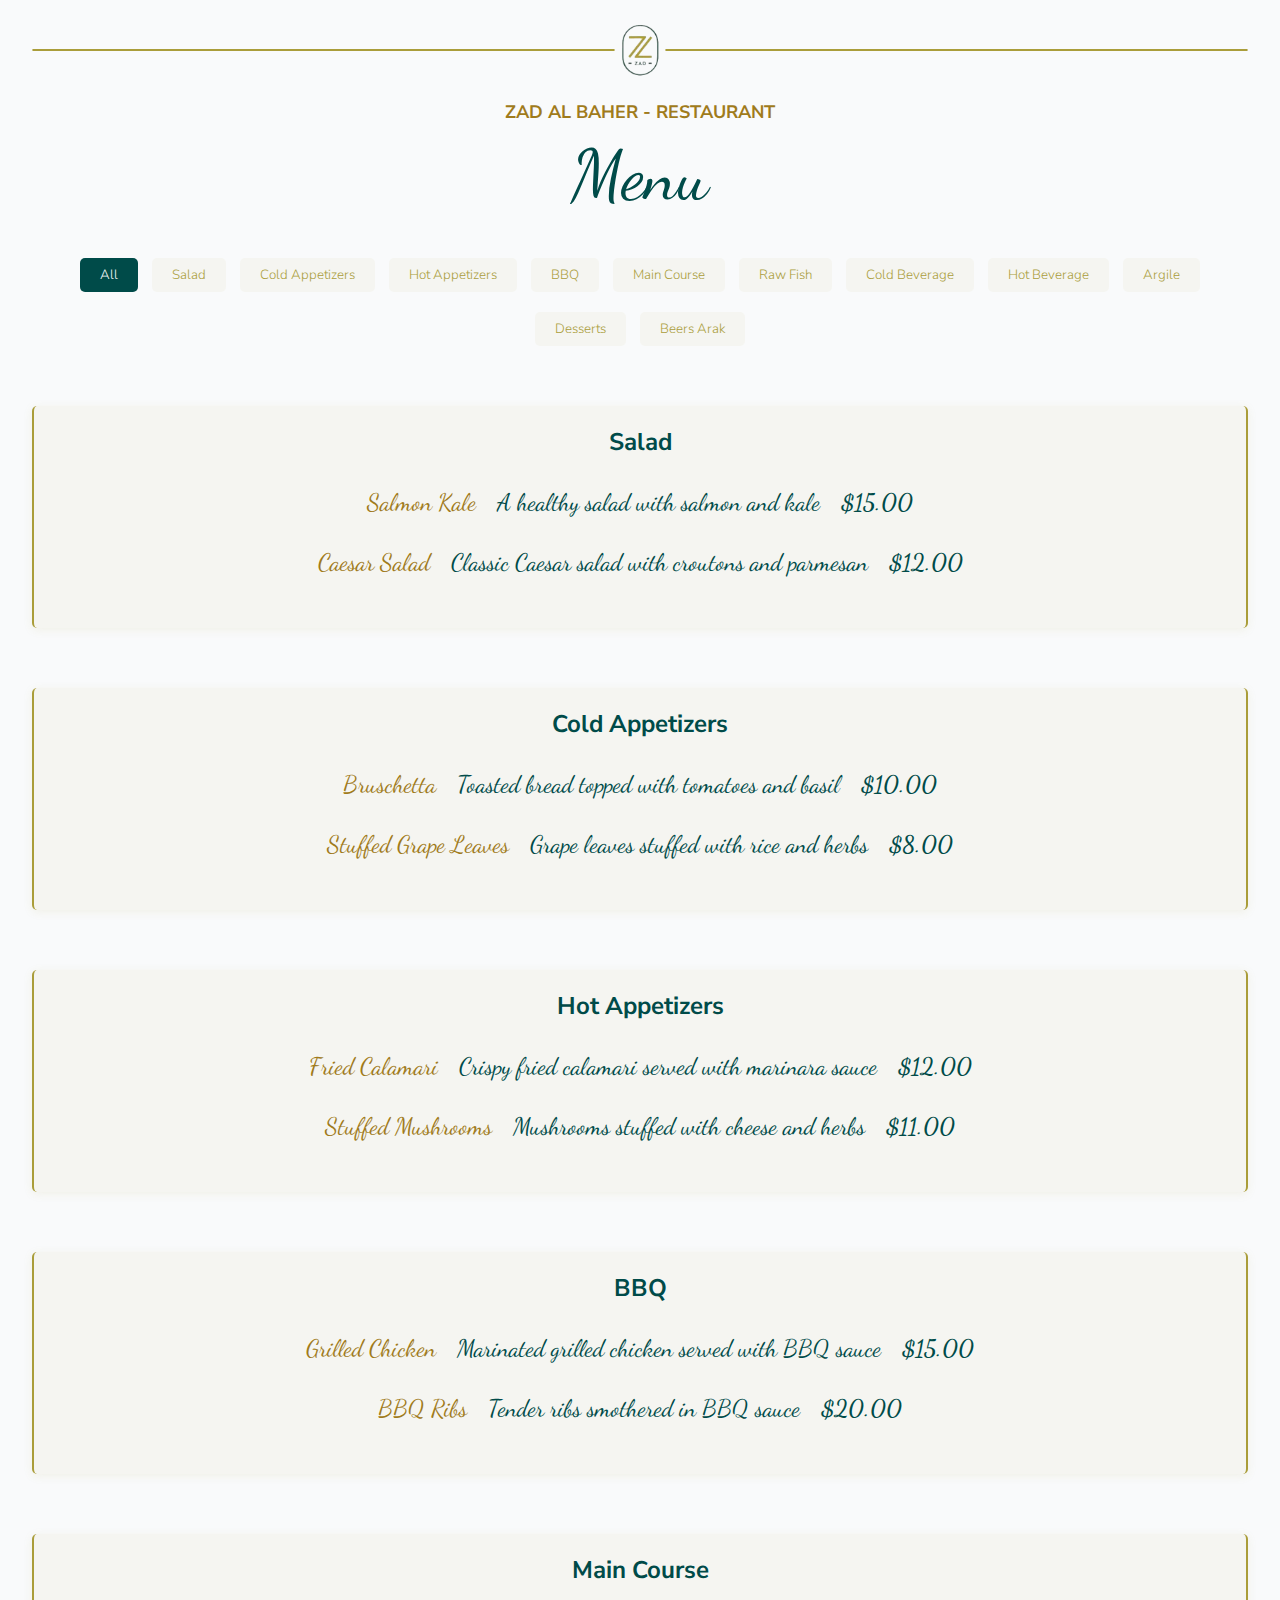
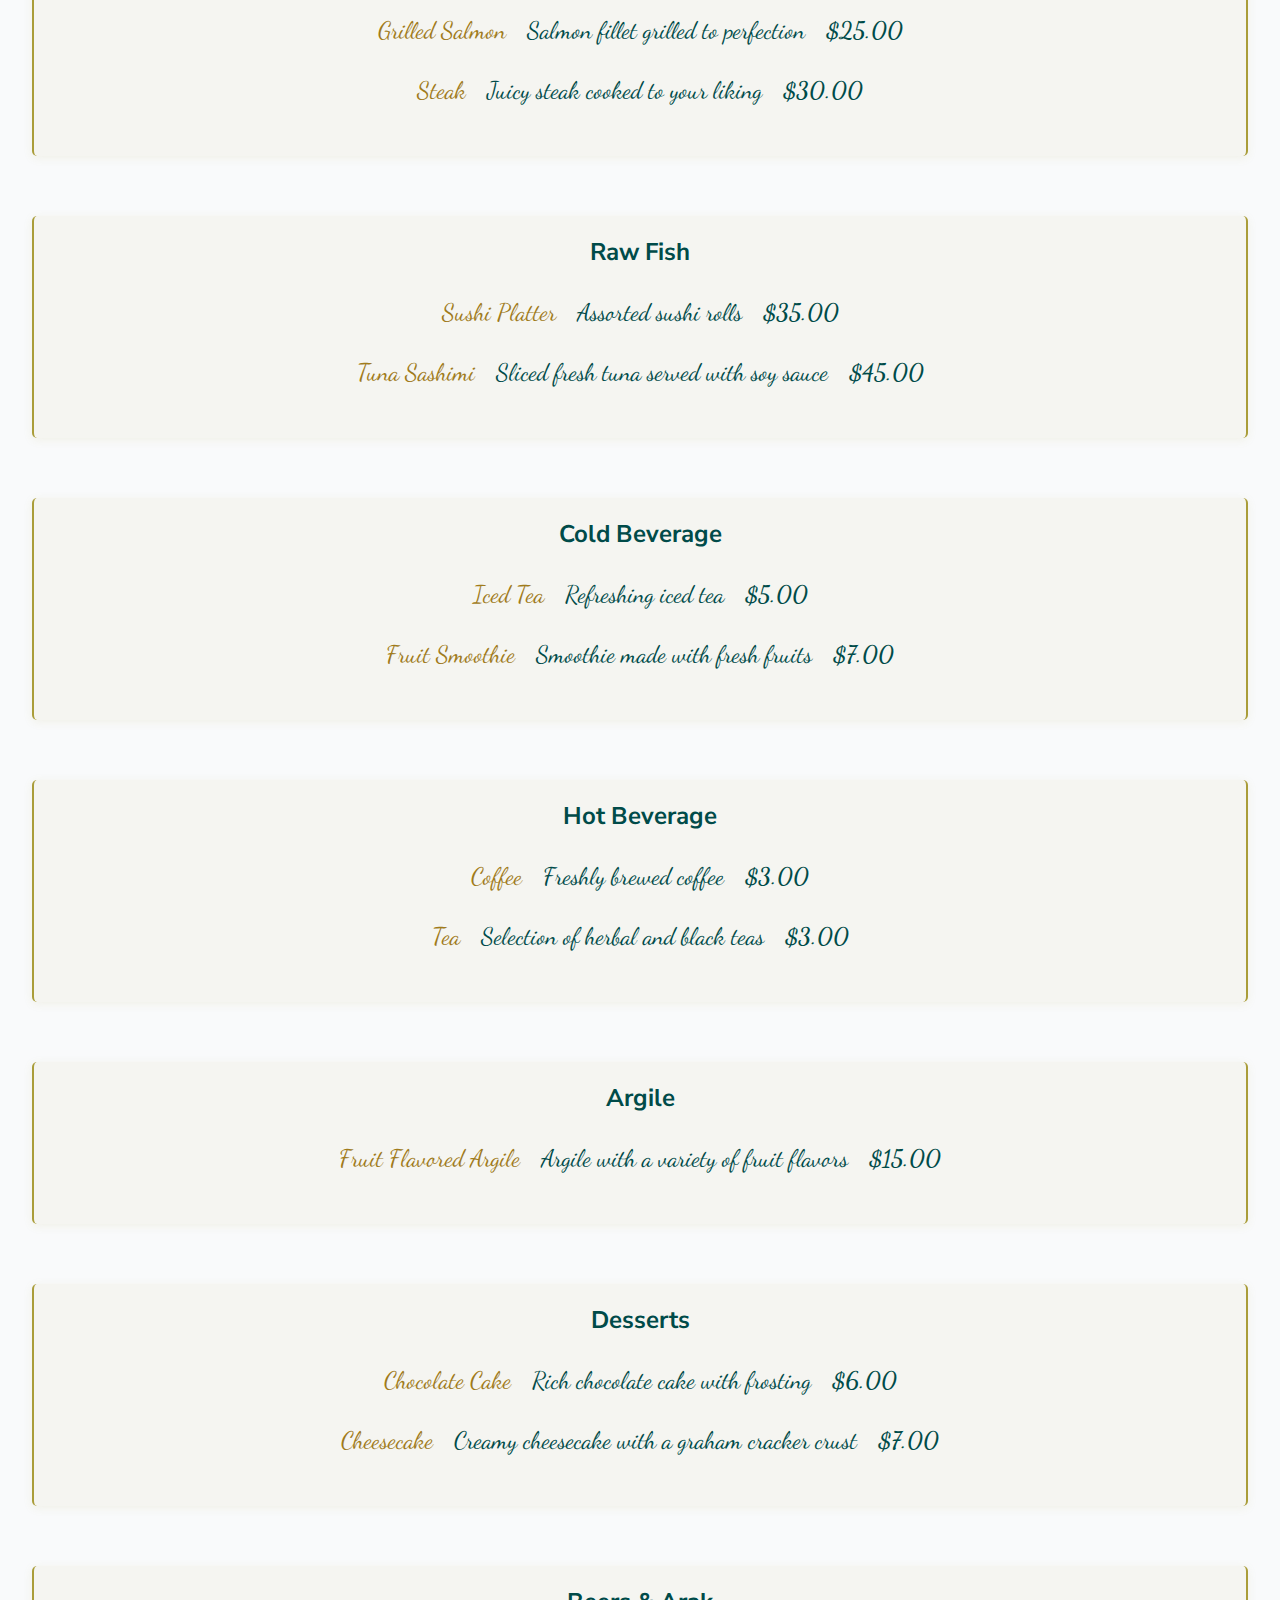
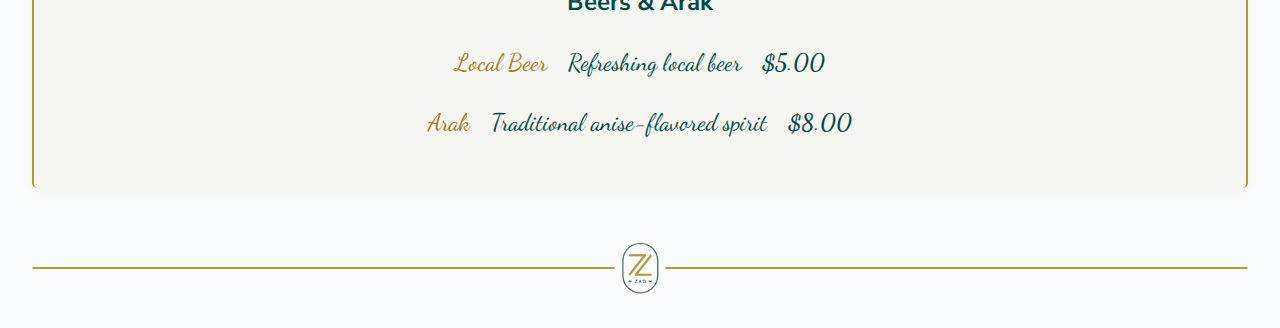
<file: menu.html>
<!DOCTYPE html>
<html lang="en">
<head>
    <meta charset="UTF-8">
    <meta name="viewport" content="width=device-width, initial-scale=1.0">
    <title>Menu | Zad</title>
    <link rel="stylesheet" href="menu.css">
    <link rel="stylesheet" href="variables.css">
    <link rel="stylesheet" href="https://cdnjs.cloudflare.com/ajax/libs/font-awesome/4.7.0/css/font-awesome.min.css">
    <link rel="icon" href="pictures/zad_al_baher-logo-tr_2.png">

    <link rel="preconnect" href="https://fonts.googleapis.com">
    <link rel="preconnect" href="https://fonts.gstatic.com" crossorigin>
    <link href="https://fonts.googleapis.com/css2?family=Dancing+Script:wght@400..700&family=Parisienne&family=Nunito+Sans:ital,opsz,wght,YTLC@0,6..12,300,519;1,6..12,300,519&display=swap" rel="stylesheet">
</head>
<body>
    <header>
        <div class="separator">
            <hr class="line">
            <img src="pictures/zad_al_baher-logo-tr.png" alt="Separator Image" class="separator-image">
            <hr class="line">
        </div>
        <h2>Zad Al Baher - Restaurant</h2>
        <h1>Menu</h1>
    </header>

    <main>
        <section class="filter-buttons">
            <button class="filter-btn" onclick="filterMenu('all')">All</button>
            <button class="filter-btn" onclick="filterMenu('salad')">Salad</button>
            <button class="filter-btn" onclick="filterMenu('cold-appetizers')">Cold Appetizers</button>
            <button class="filter-btn" onclick="filterMenu('hot-appetizers')">Hot Appetizers</button>
            <button class="filter-btn" onclick="filterMenu('bbq')">BBQ</button>
            <button class="filter-btn" onclick="filterMenu('main-course')">Main Course</button>
            <button class="filter-btn" onclick="filterMenu('raw-fish')">Raw Fish</button>
            <button class="filter-btn" onclick="filterMenu('cold-beverage')">Cold Beverage</button>
            <button class="filter-btn" onclick="filterMenu('hot-beverage')">Hot Beverage</button>
            <button class="filter-btn" onclick="filterMenu('argile')">Argile</button>
            <button class="filter-btn" onclick="filterMenu('desserts')">Desserts</button>
            <button class="filter-btn" onclick="filterMenu('beers-arak')">Beers Arak</button>
        </section>
    
        <section class="menu" id="menu">
            <div class="menu-section salad">
                <h2>Salad</h2>
                <p><strong>Salmon Kale</strong> <span class="description">A healthy salad with salmon and kale</span> <span class="price">$15.00</span></p>
                <p><strong>Caesar Salad</strong> <span class="description">Classic Caesar salad with croutons and parmesan</span> <span class="price">$12.00</span></p>
            </div>
    
            <div class="menu-section cold-appetizers">
                <h2>Cold Appetizers</h2>
                <p><strong>Bruschetta</strong> <span class="description">Toasted bread topped with tomatoes and basil</span> <span class="price">$10.00</span></p>
                <p><strong>Stuffed Grape Leaves</strong> <span class="description">Grape leaves stuffed with rice and herbs</span> <span class="price">$8.00</span></p>
            </div>
    
            <div class="menu-section hot-appetizers">
                <h2>Hot Appetizers</h2>
                <p><strong>Fried Calamari</strong> <span class="description">Crispy fried calamari served with marinara sauce</span> <span class="price">$12.00</span></p>
                <p><strong>Stuffed Mushrooms</strong> <span class="description">Mushrooms stuffed with cheese and herbs</span> <span class="price">$11.00</span></p>
            </div>
    
            <div class="menu-section bbq">
                <h2>BBQ</h2>
                <p><strong>Grilled Chicken</strong> <span class="description">Marinated grilled chicken served with BBQ sauce</span> <span class="price">$15.00</span></p>
                <p><strong>BBQ Ribs</strong> <span class="description">Tender ribs smothered in BBQ sauce</span> <span class="price">$20.00</span></p>
            </div>
    
            <div class="menu-section main-course">
                <h2>Main Course</h2>
                <p><strong>Grilled Salmon</strong> <span class="description">Salmon fillet grilled to perfection</span> <span class="price">$25.00</span></p>
                <p><strong>Steak</strong> <span class="description">Juicy steak cooked to your liking</span> <span class="price">$30.00</span></p>
            </div>
    
            <div class="menu-section raw-fish">
                <h2>Raw Fish</h2>
                <p><strong>Sushi Platter</strong> <span class="description">Assorted sushi rolls</span> <span class="price">$35.00</span></p>
                <p><strong>Tuna Sashimi</strong> <span class="description">Sliced fresh tuna served with soy sauce</span> <span class="price">$45.00</span></p>
            </div>
    
            <div class="menu-section cold-beverage">
                <h2>Cold Beverage</h2>
                <p><strong>Iced Tea</strong> <span class="description">Refreshing iced tea</span> <span class="price">$5.00</span></p>
                <p><strong>Fruit Smoothie</strong> <span class="description">Smoothie made with fresh fruits</span> <span class="price">$7.00</span></p>
            </div>
    
            <div class="menu-section hot-beverage">
                <h2>Hot Beverage</h2>
                <p><strong>Coffee</strong> <span class="description">Freshly brewed coffee</span> <span class="price">$3.00</span></p>
                <p><strong>Tea</strong> <span class="description">Selection of herbal and black teas</span> <span class="price">$3.00</span></p>
            </div>
    
            <div class="menu-section argile">
                <h2>Argile</h2>
                <p><strong>Fruit Flavored Argile</strong> <span class="description">Argile with a variety of fruit flavors</span> <span class="price">$15.00</span></p>
            </div>
    
            <div class="menu-section desserts">
                <h2>Desserts</h2>
                <p><strong>Chocolate Cake</strong> <span class="description">Rich chocolate cake with frosting</span> <span class="price">$6.00</span></p>
                <p><strong>Cheesecake</strong> <span class="description">Creamy cheesecake with a graham cracker crust</span> <span class="price">$7.00</span></p>
            </div>
    
            <div class="menu-section beers-arak">
                <h2>Beers & Arak</h2>
                <p><strong>Local Beer</strong> <span class="description">Refreshing local beer</span> <span class="price">$5.00</span></p>
                <p><strong>Arak</strong> <span class="description">Traditional anise-flavored spirit</span> <span class="price">$8.00</span></p>
            </div>
        </section>

        <div class="separator">
            <hr class="line">
            <img src="pictures/zad_al_baher-logo-tr.png" alt="Separator Image" class="separator-image">
            <hr class="line">
        </div>
    </main>

    <script>
        function filterMenu(category) {
            const sections = document.querySelectorAll('.menu-section');
            sections.forEach(section => {
                section.style.display = 'none'; // Hide all sections
            });

            if (category === 'all') {
                sections.forEach(section => {
                    section.style.display = 'block'; // Show all sections
                });
            } else {
                const activeSection = document.querySelector(`.${category}`);
                if (activeSection) {
                    activeSection.style.display = 'block'; // Show selected category
                }
            }

            // Remove active class from all buttons
            const buttons = document.querySelectorAll('.filter-btn');
            buttons.forEach(button => {
                button.classList.remove('active');
            });

            // Add active class to the clicked button
            const activeButton = Array.from(buttons).find(button => button.textContent.toLowerCase() === category.replace('-', ' '));
            if (activeButton) {
                activeButton.classList.add('active');
            }
        }

        // Initial display of all menu items
        filterMenu('all'); // Show all items by default
    </script>
</body>
</html>
</file>
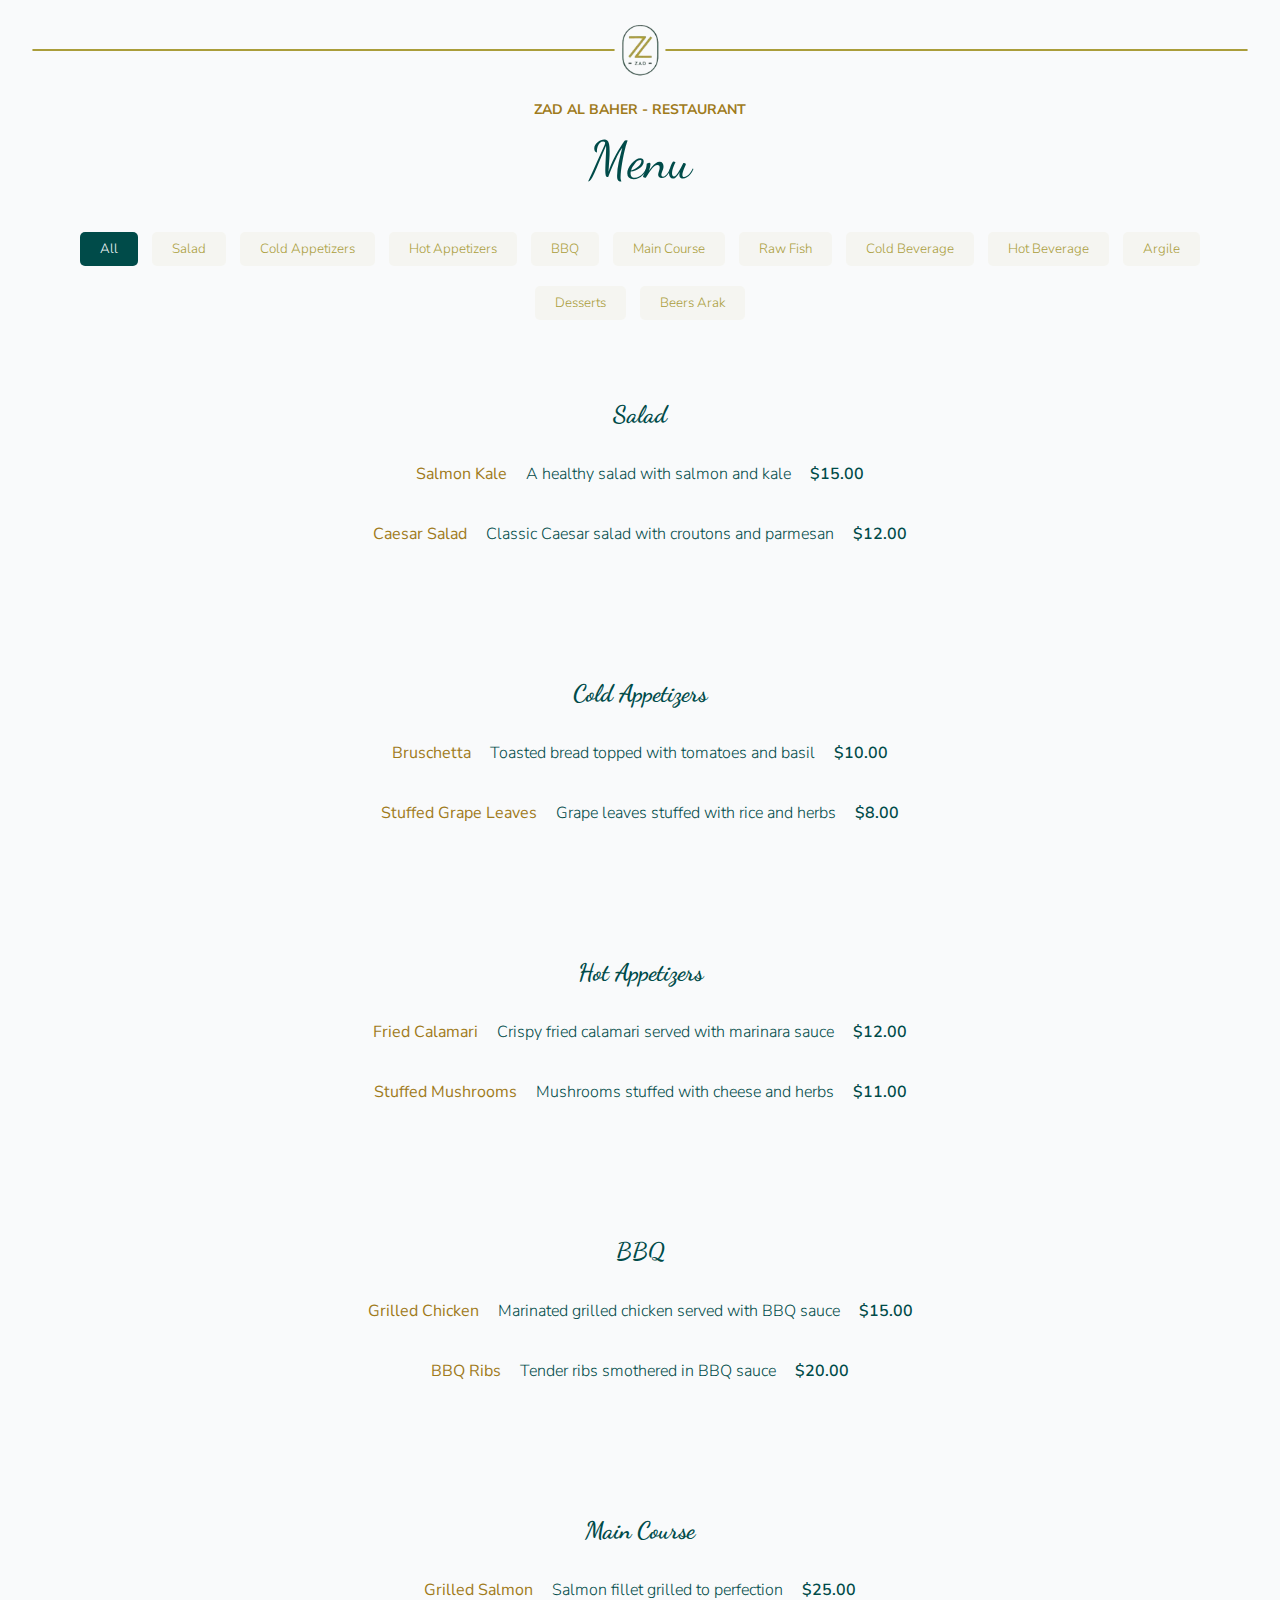
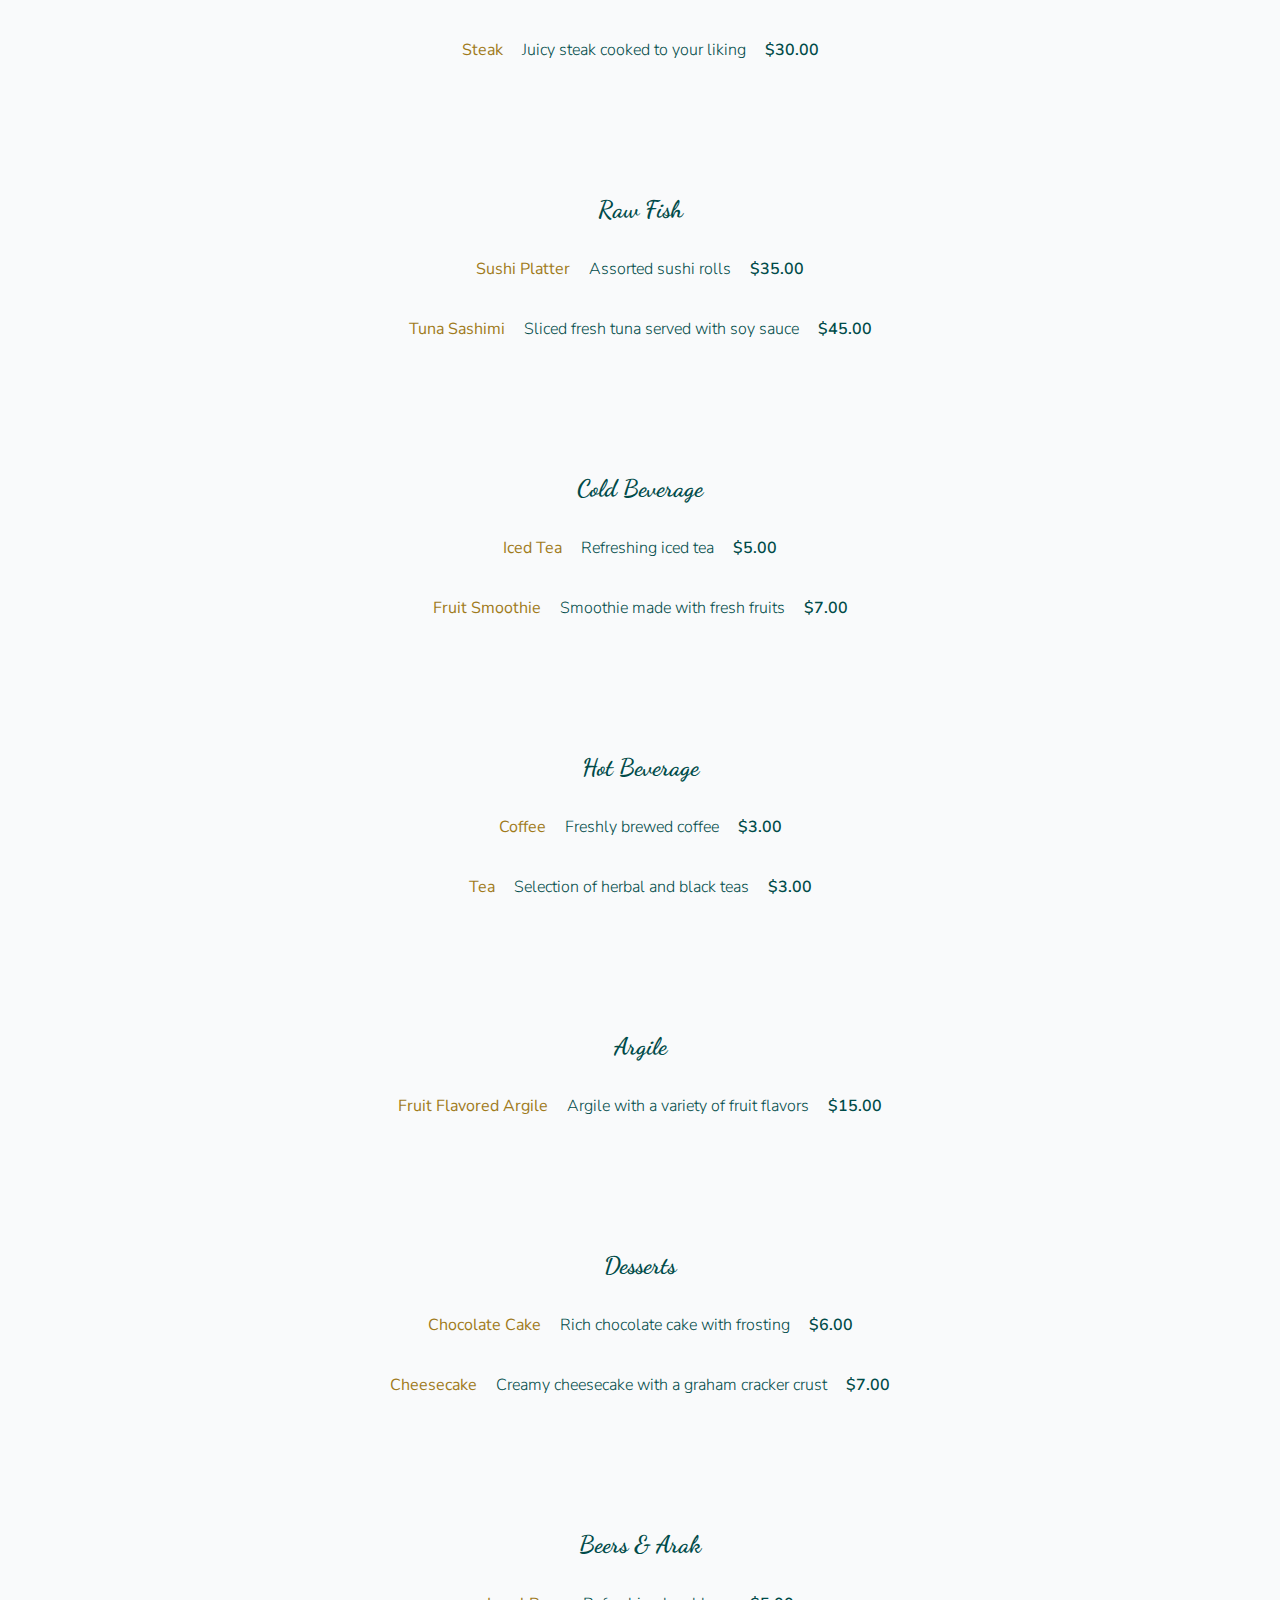
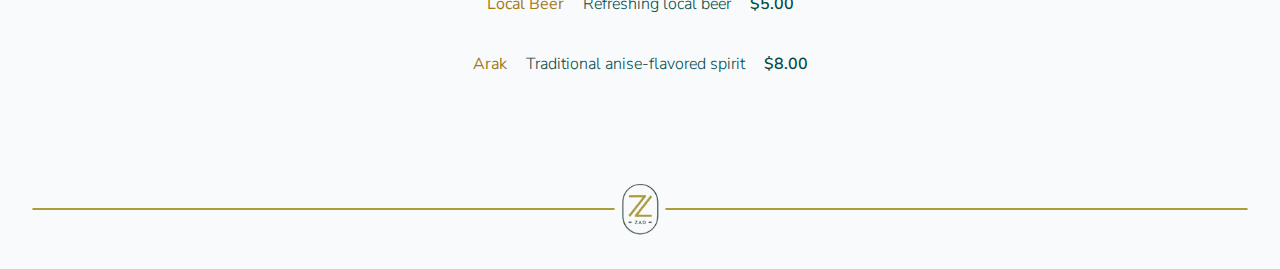
<file: menu_four.html>
<!DOCTYPE html>
<html lang="en">
<head>
    <meta charset="UTF-8">
    <meta name="viewport" content="width=device-width, initial-scale=1.0">
    <title>Menu | Zad</title>
    <link rel="stylesheet" href="menu_four.css">
    <link rel="stylesheet" href="variables.css">
    <link rel="stylesheet" href="https://cdnjs.cloudflare.com/ajax/libs/font-awesome/4.7.0/css/font-awesome.min.css">
    <link rel="icon" href="pictures/zad_al_baher-logo-tr_2.png">

    <link rel="preconnect" href="https://fonts.googleapis.com">
    <link rel="preconnect" href="https://fonts.gstatic.com" crossorigin>
    <link href="https://fonts.googleapis.com/css2?family=Dancing+Script:wght@400..700&family=Parisienne&family=Nunito+Sans:ital,opsz,wght,YTLC@0,6..12,300,519;1,6..12,300,519&display=swap" rel="stylesheet">
</head>
<body>
    <header>
        <div class="separator">
            <hr class="line">
            <img src="pictures/zad_al_baher-logo-tr.png" alt="Separator Image" class="separator-image">
            <hr class="line">
        </div>
        <h2>Zad Al Baher - Restaurant</h2>
        <h1>Menu</h1>
    </header>

    <main>
        <section class="filter-buttons">
            <button class="filter-btn" onclick="filterMenu('all')">All</button>
            <button class="filter-btn" onclick="filterMenu('salad')">Salad</button>
            <button class="filter-btn" onclick="filterMenu('cold-appetizers')">Cold Appetizers</button>
            <button class="filter-btn" onclick="filterMenu('hot-appetizers')">Hot Appetizers</button>
            <button class="filter-btn" onclick="filterMenu('bbq')">BBQ</button>
            <button class="filter-btn" onclick="filterMenu('main-course')">Main Course</button>
            <button class="filter-btn" onclick="filterMenu('raw-fish')">Raw Fish</button>
            <button class="filter-btn" onclick="filterMenu('cold-beverage')">Cold Beverage</button>
            <button class="filter-btn" onclick="filterMenu('hot-beverage')">Hot Beverage</button>
            <button class="filter-btn" onclick="filterMenu('argile')">Argile</button>
            <button class="filter-btn" onclick="filterMenu('desserts')">Desserts</button>
            <button class="filter-btn" onclick="filterMenu('beers-arak')">Beers Arak</button>
        </section>
    
        <section class="menu" id="menu">
            <div class="menu-section salad">
                <h2>Salad</h2>
                <p><strong>Salmon Kale</strong> <span class="description">A healthy salad with salmon and kale</span> <span class="price">$15.00</span></p>
                <p><strong>Caesar Salad</strong> <span class="description">Classic Caesar salad with croutons and parmesan</span> <span class="price">$12.00</span></p>
            </div>
    
            <div class="menu-section cold-appetizers">
                <h2>Cold Appetizers</h2>
                <p><strong>Bruschetta</strong> <span class="description">Toasted bread topped with tomatoes and basil</span> <span class="price">$10.00</span></p>
                <p><strong>Stuffed Grape Leaves</strong> <span class="description">Grape leaves stuffed with rice and herbs</span> <span class="price">$8.00</span></p>
            </div>
    
            <div class="menu-section hot-appetizers">
                <h2>Hot Appetizers</h2>
                <p><strong>Fried Calamari</strong> <span class="description">Crispy fried calamari served with marinara sauce</span> <span class="price">$12.00</span></p>
                <p><strong>Stuffed Mushrooms</strong> <span class="description">Mushrooms stuffed with cheese and herbs</span> <span class="price">$11.00</span></p>
            </div>
    
            <div class="menu-section bbq">
                <h2>BBQ</h2>
                <p><strong>Grilled Chicken</strong> <span class="description">Marinated grilled chicken served with BBQ sauce</span> <span class="price">$15.00</span></p>
                <p><strong>BBQ Ribs</strong> <span class="description">Tender ribs smothered in BBQ sauce</span> <span class="price">$20.00</span></p>
            </div>
    
            <div class="menu-section main-course">
                <h2>Main Course</h2>
                <p><strong>Grilled Salmon</strong> <span class="description">Salmon fillet grilled to perfection</span> <span class="price">$25.00</span></p>
                <p><strong>Steak</strong> <span class="description">Juicy steak cooked to your liking</span> <span class="price">$30.00</span></p>
            </div>
    
            <div class="menu-section raw-fish">
                <h2>Raw Fish</h2>
                <p><strong>Sushi Platter</strong> <span class="description">Assorted sushi rolls</span> <span class="price">$35.00</span></p>
                <p><strong>Tuna Sashimi</strong> <span class="description">Sliced fresh tuna served with soy sauce</span> <span class="price">$45.00</span></p>
            </div>
    
            <div class="menu-section cold-beverage">
                <h2>Cold Beverage</h2>
                <p><strong>Iced Tea</strong> <span class="description">Refreshing iced tea</span> <span class="price">$5.00</span></p>
                <p><strong>Fruit Smoothie</strong> <span class="description">Smoothie made with fresh fruits</span> <span class="price">$7.00</span></p>
            </div>
    
            <div class="menu-section hot-beverage">
                <h2>Hot Beverage</h2>
                <p><strong>Coffee</strong> <span class="description">Freshly brewed coffee</span> <span class="price">$3.00</span></p>
                <p><strong>Tea</strong> <span class="description">Selection of herbal and black teas</span> <span class="price">$3.00</span></p>
            </div>
    
            <div class="menu-section argile">
                <h2>Argile</h2>
                <p><strong>Fruit Flavored Argile</strong> <span class="description">Argile with a variety of fruit flavors</span> <span class="price">$15.00</span></p>
            </div>
    
            <div class="menu-section desserts">
                <h2>Desserts</h2>
                <p><strong>Chocolate Cake</strong> <span class="description">Rich chocolate cake with frosting</span> <span class="price">$6.00</span></p>
                <p><strong>Cheesecake</strong> <span class="description">Creamy cheesecake with a graham cracker crust</span> <span class="price">$7.00</span></p>
            </div>
    
            <div class="menu-section beers-arak">
                <h2>Beers & Arak</h2>
                <p><strong>Local Beer</strong> <span class="description">Refreshing local beer</span> <span class="price">$5.00</span></p>
                <p><strong>Arak</strong> <span class="description">Traditional anise-flavored spirit</span> <span class="price">$8.00</span></p>
            </div>
        </section>

        <div class="separator">
            <hr class="line">
            <img src="pictures/zad_al_baher-logo-tr.png" alt="Separator Image" class="separator-image">
            <hr class="line">
        </div>
    </main>

    <script>
        function filterMenu(category) {
            const sections = document.querySelectorAll('.menu-section');
            sections.forEach(section => {
                section.style.display = 'none'; // Hide all sections
            });

            if (category === 'all') {
                sections.forEach(section => {
                    section.style.display = 'block'; // Show all sections
                });
            } else {
                const activeSection = document.querySelector(`.${category}`);
                if (activeSection) {
                    activeSection.style.display = 'block'; // Show selected category
                }
            }

            // Remove active class from all buttons
            const buttons = document.querySelectorAll('.filter-btn');
            buttons.forEach(button => {
                button.classList.remove('active');
            });

            // Add active class to the clicked button
            const activeButton = Array.from(buttons).find(button => button.textContent.toLowerCase() === category.replace('-', ' '));
            if (activeButton) {
                activeButton.classList.add('active');
            }
        }

        // Initial display of all menu items
        filterMenu('all'); // Show all items by default
    </script>
</body>
</html>
</file>
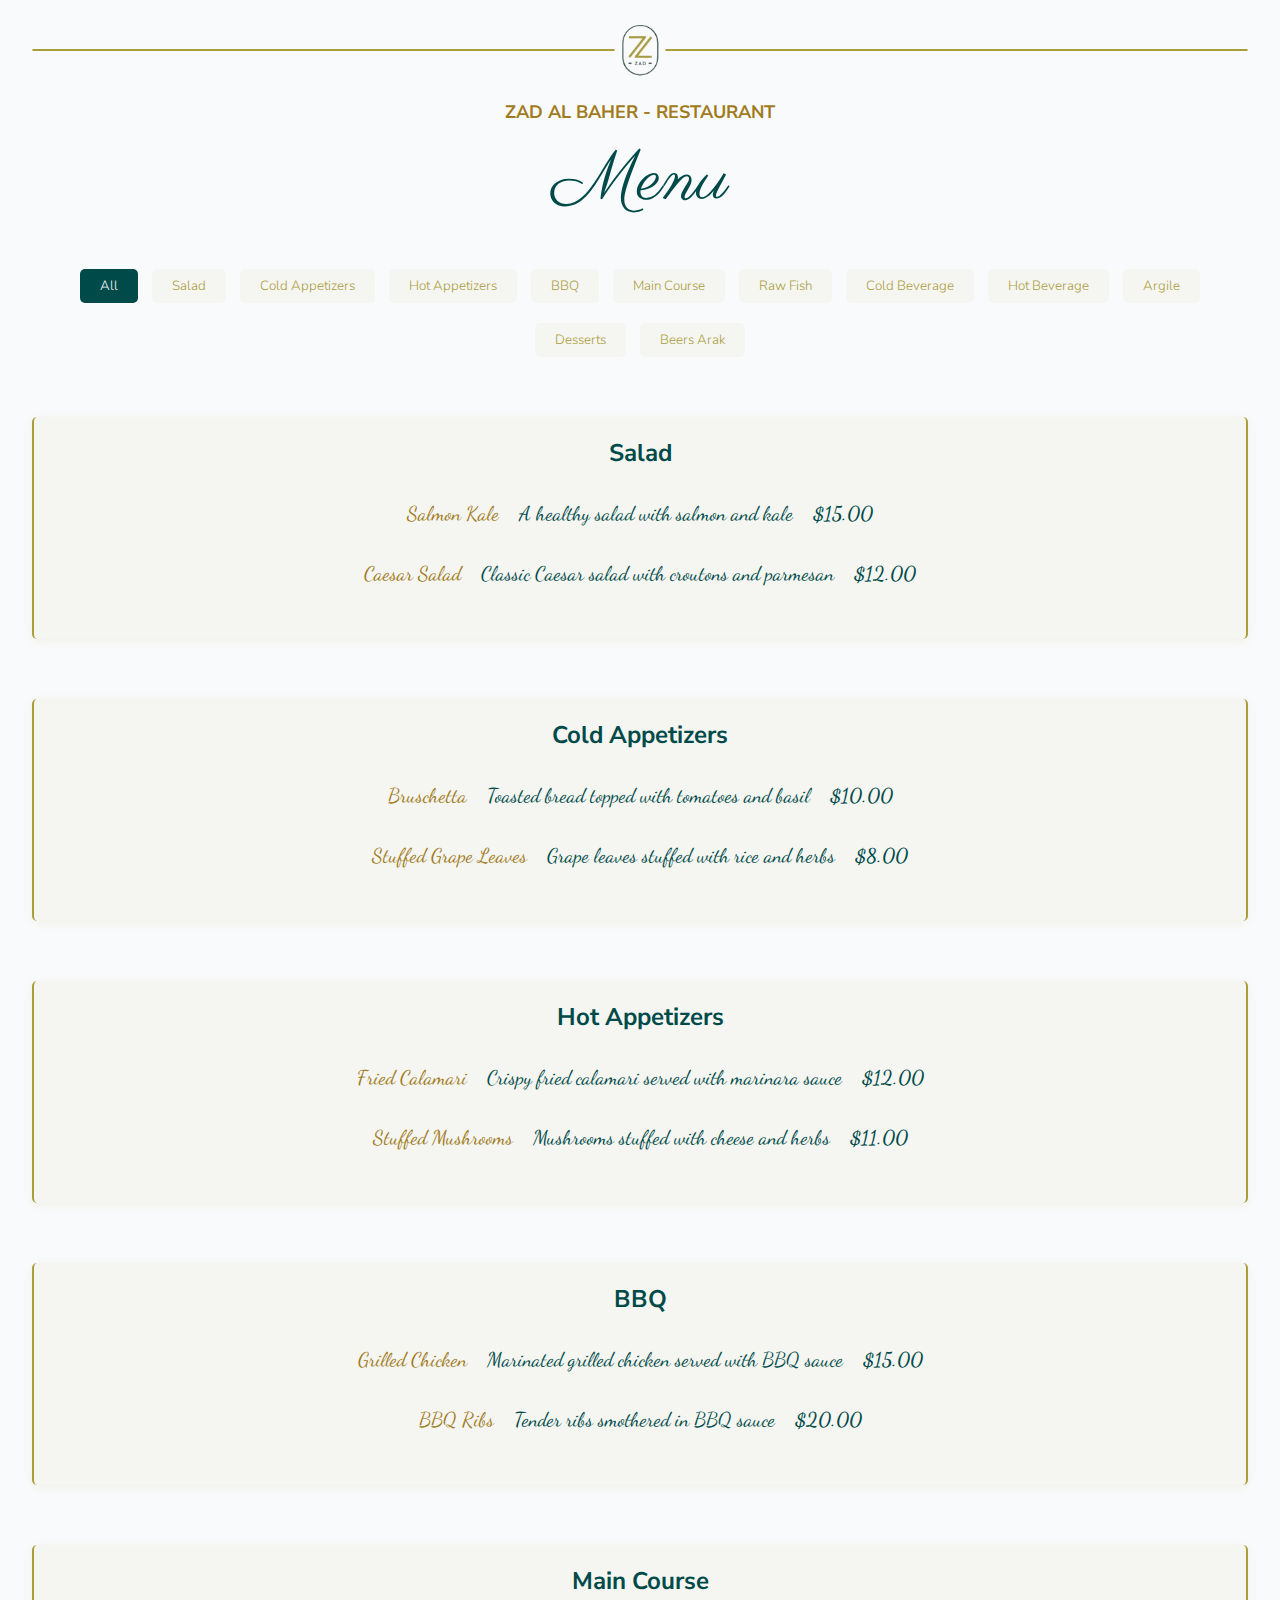
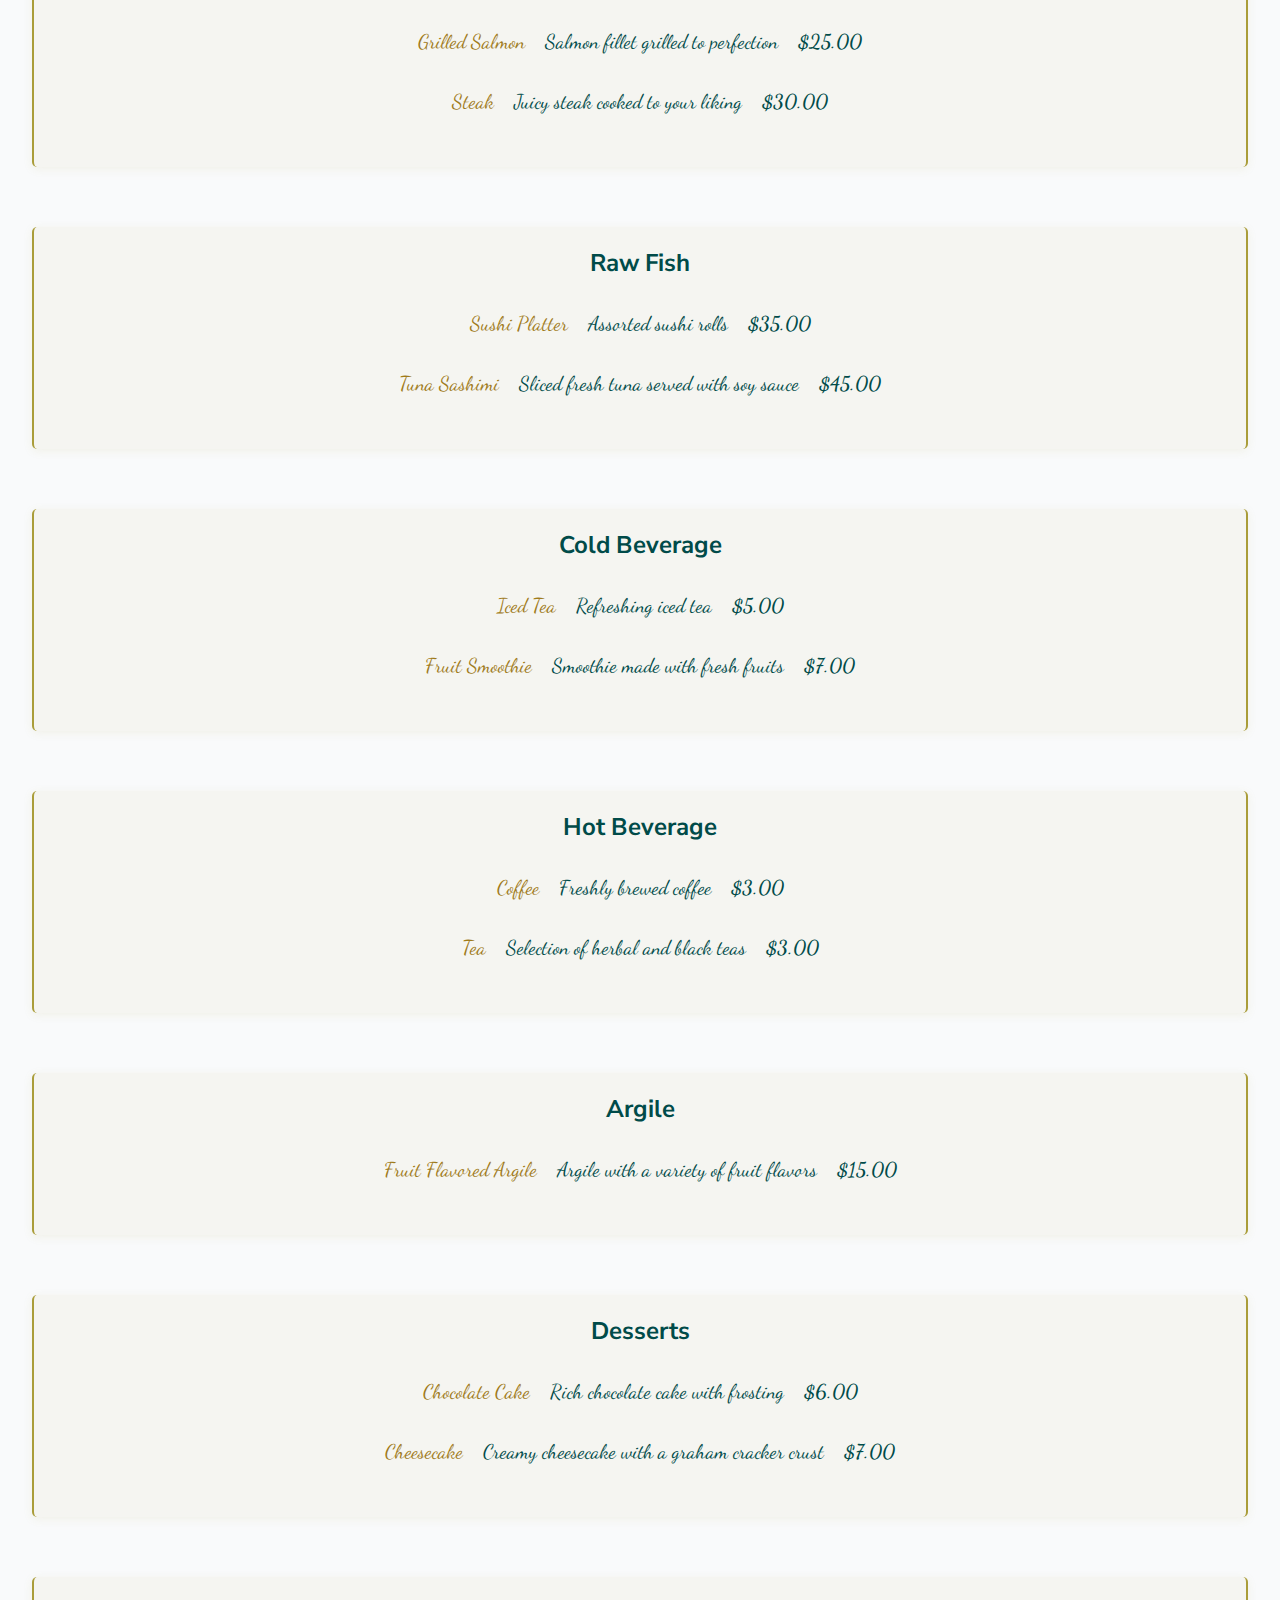
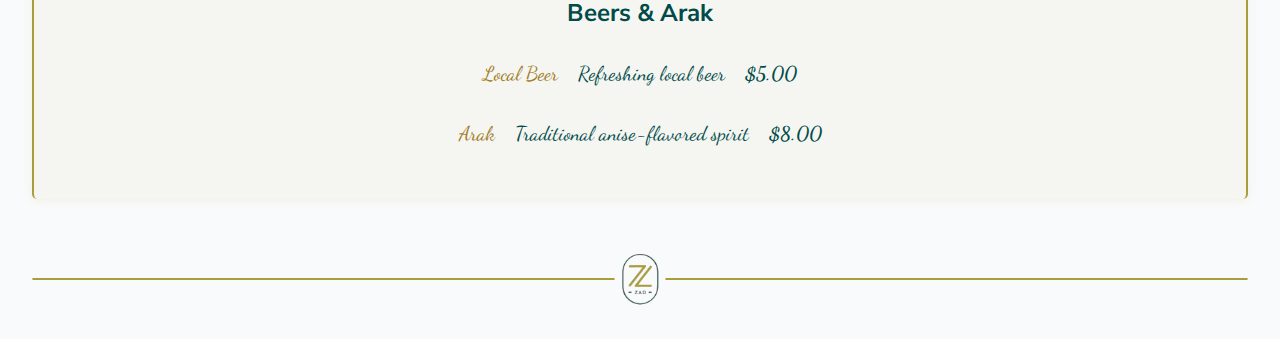
<file: menu_three.html>
<!DOCTYPE html>
<html lang="en">
<head>
    <meta charset="UTF-8">
    <meta name="viewport" content="width=device-width, initial-scale=1.0">
    <title>Menu | Zad</title>
    <link rel="stylesheet" href="menu_three.css">
    <link rel="stylesheet" href="variables.css">
    <link rel="stylesheet" href="https://cdnjs.cloudflare.com/ajax/libs/font-awesome/4.7.0/css/font-awesome.min.css">
    <link rel="icon" href="pictures/zad_al_baher-logo-tr_2.png">

    <link rel="preconnect" href="https://fonts.googleapis.com">
    <link rel="preconnect" href="https://fonts.gstatic.com" crossorigin>
    <link href="https://fonts.googleapis.com/css2?family=Dancing+Script:wght@400..700&family=Parisienne&family=Nunito+Sans:ital,opsz,wght,YTLC@0,6..12,300,519;1,6..12,300,519&display=swap" rel="stylesheet">
</head>
<body>
    <header>
        <div class="separator">
            <hr class="line">
            <img src="pictures/zad_al_baher-logo-tr.png" alt="Separator Image" class="separator-image">
            <hr class="line">
        </div>
        <h2>Zad Al Baher - Restaurant</h2>
        <h1>Menu</h1>
    </header>

    <main>
        <section class="filter-buttons">
            <button class="filter-btn" onclick="filterMenu('all')">All</button>
            <button class="filter-btn" onclick="filterMenu('salad')">Salad</button>
            <button class="filter-btn" onclick="filterMenu('cold-appetizers')">Cold Appetizers</button>
            <button class="filter-btn" onclick="filterMenu('hot-appetizers')">Hot Appetizers</button>
            <button class="filter-btn" onclick="filterMenu('bbq')">BBQ</button>
            <button class="filter-btn" onclick="filterMenu('main-course')">Main Course</button>
            <button class="filter-btn" onclick="filterMenu('raw-fish')">Raw Fish</button>
            <button class="filter-btn" onclick="filterMenu('cold-beverage')">Cold Beverage</button>
            <button class="filter-btn" onclick="filterMenu('hot-beverage')">Hot Beverage</button>
            <button class="filter-btn" onclick="filterMenu('argile')">Argile</button>
            <button class="filter-btn" onclick="filterMenu('desserts')">Desserts</button>
            <button class="filter-btn" onclick="filterMenu('beers-arak')">Beers Arak</button>
        </section>
    
        <section class="menu" id="menu">
            <div class="menu-section salad">
                <h2>Salad</h2>
                <p><strong>Salmon Kale</strong> <span class="description">A healthy salad with salmon and kale</span> <span class="price">$15.00</span></p>
                <p><strong>Caesar Salad</strong> <span class="description">Classic Caesar salad with croutons and parmesan</span> <span class="price">$12.00</span></p>
            </div>
    
            <div class="menu-section cold-appetizers">
                <h2>Cold Appetizers</h2>
                <p><strong>Bruschetta</strong> <span class="description">Toasted bread topped with tomatoes and basil</span> <span class="price">$10.00</span></p>
                <p><strong>Stuffed Grape Leaves</strong> <span class="description">Grape leaves stuffed with rice and herbs</span> <span class="price">$8.00</span></p>
            </div>
    
            <div class="menu-section hot-appetizers">
                <h2>Hot Appetizers</h2>
                <p><strong>Fried Calamari</strong> <span class="description">Crispy fried calamari served with marinara sauce</span> <span class="price">$12.00</span></p>
                <p><strong>Stuffed Mushrooms</strong> <span class="description">Mushrooms stuffed with cheese and herbs</span> <span class="price">$11.00</span></p>
            </div>
    
            <div class="menu-section bbq">
                <h2>BBQ</h2>
                <p><strong>Grilled Chicken</strong> <span class="description">Marinated grilled chicken served with BBQ sauce</span> <span class="price">$15.00</span></p>
                <p><strong>BBQ Ribs</strong> <span class="description">Tender ribs smothered in BBQ sauce</span> <span class="price">$20.00</span></p>
            </div>
    
            <div class="menu-section main-course">
                <h2>Main Course</h2>
                <p><strong>Grilled Salmon</strong> <span class="description">Salmon fillet grilled to perfection</span> <span class="price">$25.00</span></p>
                <p><strong>Steak</strong> <span class="description">Juicy steak cooked to your liking</span> <span class="price">$30.00</span></p>
            </div>
    
            <div class="menu-section raw-fish">
                <h2>Raw Fish</h2>
                <p><strong>Sushi Platter</strong> <span class="description">Assorted sushi rolls</span> <span class="price">$35.00</span></p>
                <p><strong>Tuna Sashimi</strong> <span class="description">Sliced fresh tuna served with soy sauce</span> <span class="price">$45.00</span></p>
            </div>
    
            <div class="menu-section cold-beverage">
                <h2>Cold Beverage</h2>
                <p><strong>Iced Tea</strong> <span class="description">Refreshing iced tea</span> <span class="price">$5.00</span></p>
                <p><strong>Fruit Smoothie</strong> <span class="description">Smoothie made with fresh fruits</span> <span class="price">$7.00</span></p>
            </div>
    
            <div class="menu-section hot-beverage">
                <h2>Hot Beverage</h2>
                <p><strong>Coffee</strong> <span class="description">Freshly brewed coffee</span> <span class="price">$3.00</span></p>
                <p><strong>Tea</strong> <span class="description">Selection of herbal and black teas</span> <span class="price">$3.00</span></p>
            </div>
    
            <div class="menu-section argile">
                <h2>Argile</h2>
                <p><strong>Fruit Flavored Argile</strong> <span class="description">Argile with a variety of fruit flavors</span> <span class="price">$15.00</span></p>
            </div>
    
            <div class="menu-section desserts">
                <h2>Desserts</h2>
                <p><strong>Chocolate Cake</strong> <span class="description">Rich chocolate cake with frosting</span> <span class="price">$6.00</span></p>
                <p><strong>Cheesecake</strong> <span class="description">Creamy cheesecake with a graham cracker crust</span> <span class="price">$7.00</span></p>
            </div>
    
            <div class="menu-section beers-arak">
                <h2>Beers & Arak</h2>
                <p><strong>Local Beer</strong> <span class="description">Refreshing local beer</span> <span class="price">$5.00</span></p>
                <p><strong>Arak</strong> <span class="description">Traditional anise-flavored spirit</span> <span class="price">$8.00</span></p>
            </div>
        </section>

        <div class="separator">
            <hr class="line">
            <img src="pictures/zad_al_baher-logo-tr.png" alt="Separator Image" class="separator-image">
            <hr class="line">
        </div>
    </main>

    <script>
        function filterMenu(category) {
            const sections = document.querySelectorAll('.menu-section');
            sections.forEach(section => {
                section.style.display = 'none'; // Hide all sections
            });

            if (category === 'all') {
                sections.forEach(section => {
                    section.style.display = 'block'; // Show all sections
                });
            } else {
                const activeSection = document.querySelector(`.${category}`);
                if (activeSection) {
                    activeSection.style.display = 'block'; // Show selected category
                }
            }

            // Remove active class from all buttons
            const buttons = document.querySelectorAll('.filter-btn');
            buttons.forEach(button => {
                button.classList.remove('active');
            });

            // Add active class to the clicked button
            const activeButton = Array.from(buttons).find(button => button.textContent.toLowerCase() === category.replace('-', ' '));
            if (activeButton) {
                activeButton.classList.add('active');
            }
        }

        // Initial display of all menu items
        filterMenu('all'); // Show all items by default
    </script>
</body>
</html>
</file>
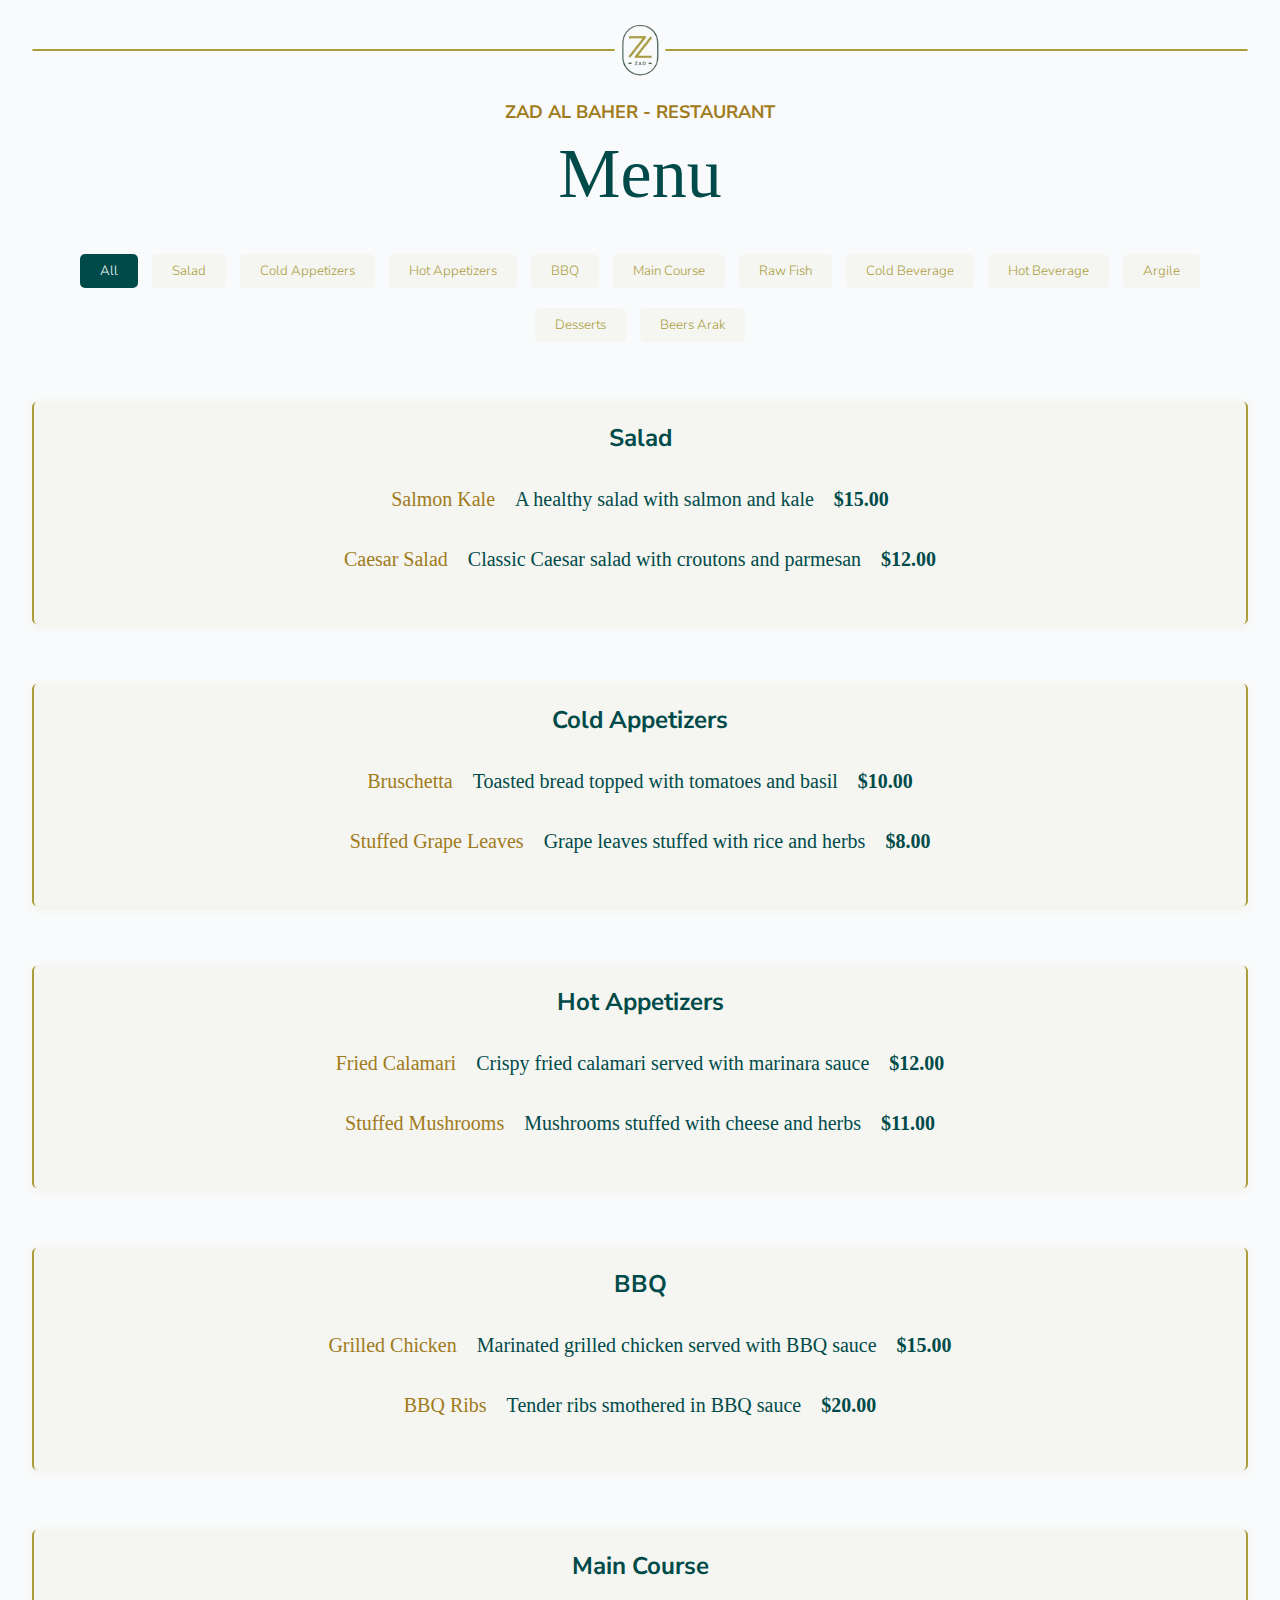
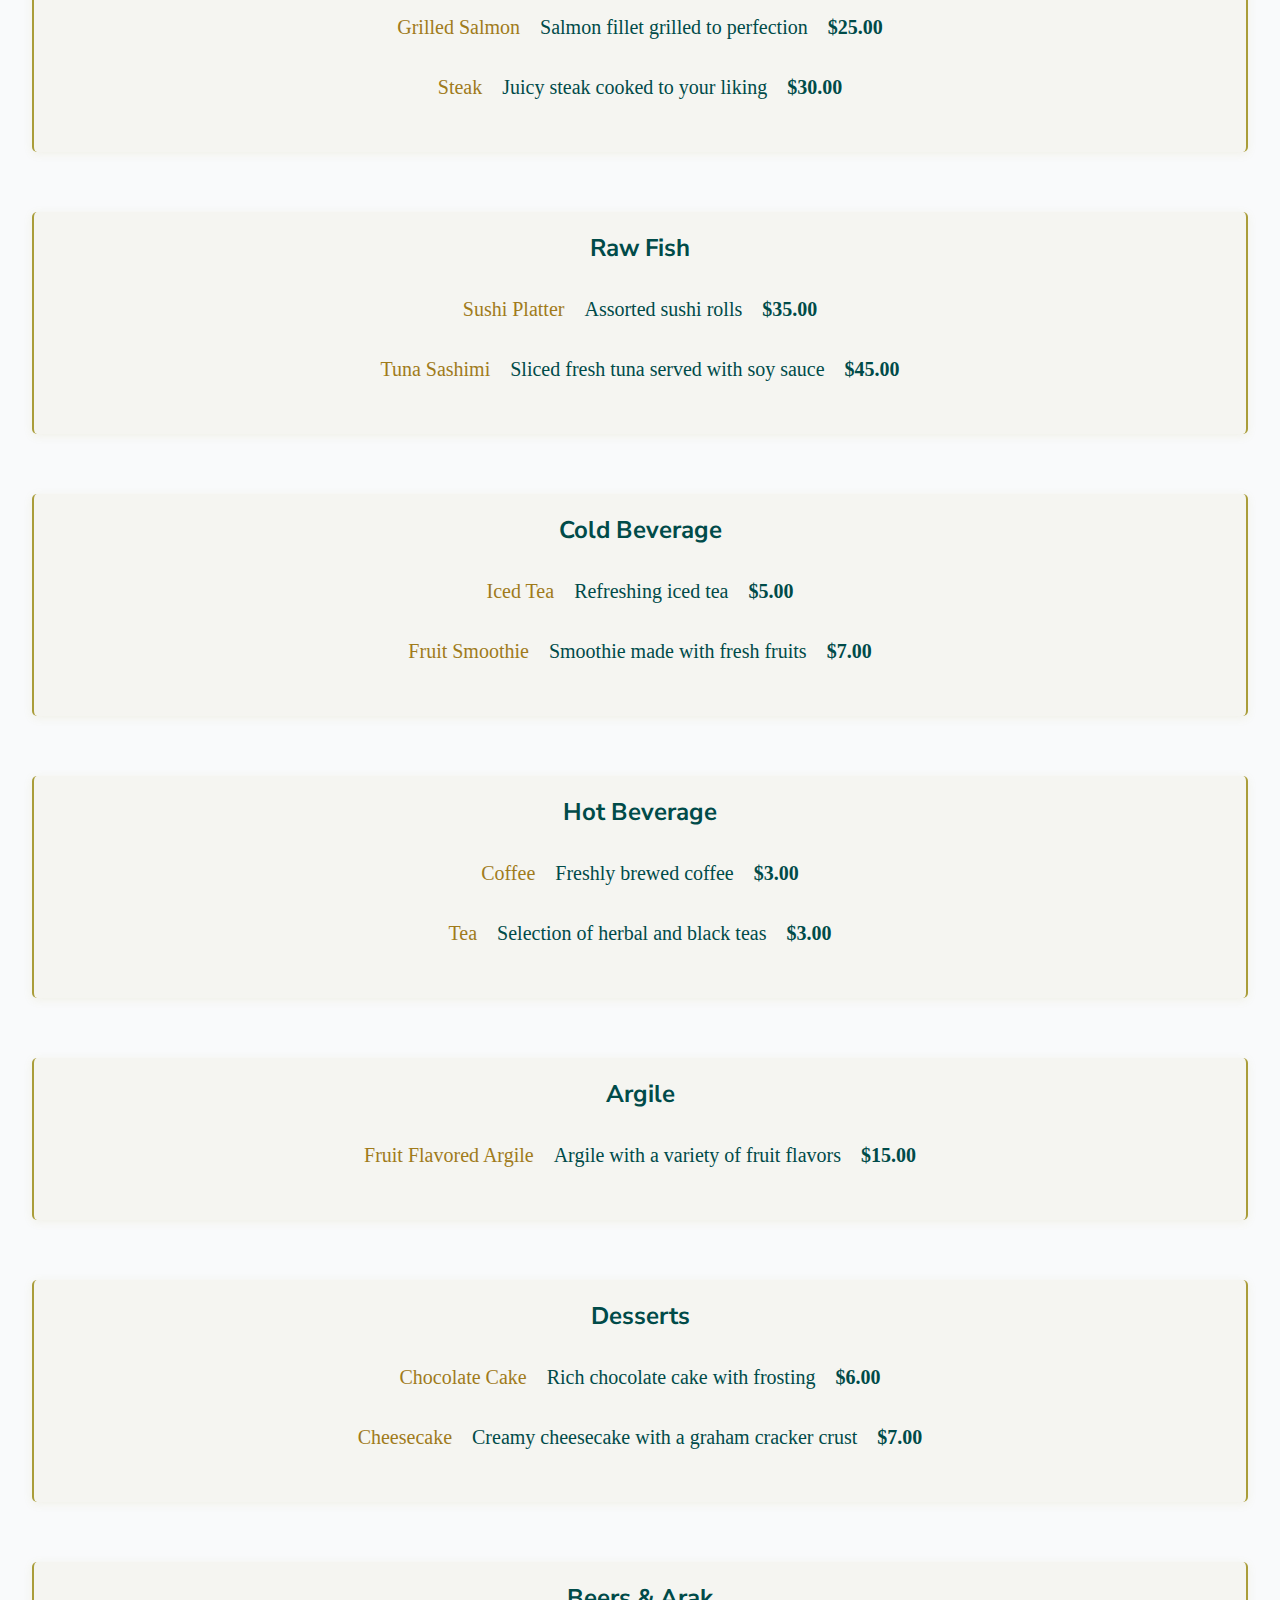
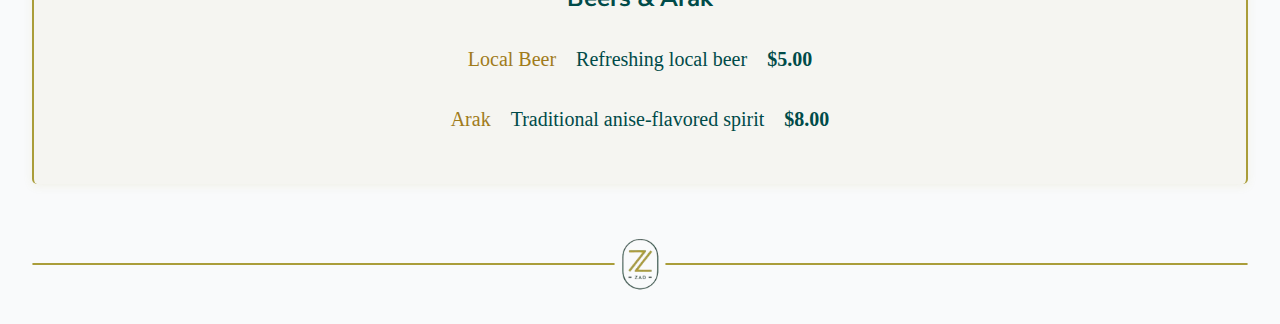
<file: menu_two.html>
<!DOCTYPE html>
<html lang="en">
<head>
    <meta charset="UTF-8">
    <meta name="viewport" content="width=device-width, initial-scale=1.0">
    <title>Menu | Zad</title>
    <link rel="stylesheet" href="menu_two.css">
    <link rel="stylesheet" href="variables.css">
    <link rel="stylesheet" href="https://cdnjs.cloudflare.com/ajax/libs/font-awesome/4.7.0/css/font-awesome.min.css">
    <link rel="icon" href="pictures/zad_al_baher-logo-tr.png">

    <link rel="preconnect" href="https://fonts.googleapis.com">
    <link rel="preconnect" href="https://fonts.gstatic.com" crossorigin>
    <link href="https://fonts.googleapis.com/css2?family=Dancing+Script:wght@400..700&family=Parisienne&family=Nunito+Sans:ital,opsz,wght,YTLC@0,6..12,300,519;1,6..12,300,519&display=swap" rel="stylesheet">
</head>
<body>
    <header>
        <div class="separator">
            <hr class="line">
            <img src="pictures/zad_al_baher-logo-tr.png" alt="Separator Image" class="separator-image">
            <hr class="line">
        </div>
        <h2>Zad Al Baher - Restaurant</h2>
        <h1>Menu</h1>
    </header>

    <main>
        <section class="filter-buttons">
            <button class="filter-btn" onclick="filterMenu('all')">All</button>
            <button class="filter-btn" onclick="filterMenu('salad')">Salad</button>
            <button class="filter-btn" onclick="filterMenu('cold-appetizers')">Cold Appetizers</button>
            <button class="filter-btn" onclick="filterMenu('hot-appetizers')">Hot Appetizers</button>
            <button class="filter-btn" onclick="filterMenu('bbq')">BBQ</button>
            <button class="filter-btn" onclick="filterMenu('main-course')">Main Course</button>
            <button class="filter-btn" onclick="filterMenu('raw-fish')">Raw Fish</button>
            <button class="filter-btn" onclick="filterMenu('cold-beverage')">Cold Beverage</button>
            <button class="filter-btn" onclick="filterMenu('hot-beverage')">Hot Beverage</button>
            <button class="filter-btn" onclick="filterMenu('argile')">Argile</button>
            <button class="filter-btn" onclick="filterMenu('desserts')">Desserts</button>
            <button class="filter-btn" onclick="filterMenu('beers-arak')">Beers Arak</button>
        </section>
    
        <section class="menu" id="menu">
            <div class="menu-section salad">
                <h2>Salad</h2>
                <p><strong>Salmon Kale</strong> <span class="description">A healthy salad with salmon and kale</span> <span class="price">$15.00</span></p>
                <p><strong>Caesar Salad</strong> <span class="description">Classic Caesar salad with croutons and parmesan</span> <span class="price">$12.00</span></p>
            </div>
    
            <div class="menu-section cold-appetizers">
                <h2>Cold Appetizers</h2>
                <p><strong>Bruschetta</strong> <span class="description">Toasted bread topped with tomatoes and basil</span> <span class="price">$10.00</span></p>
                <p><strong>Stuffed Grape Leaves</strong> <span class="description">Grape leaves stuffed with rice and herbs</span> <span class="price">$8.00</span></p>
            </div>
    
            <div class="menu-section hot-appetizers">
                <h2>Hot Appetizers</h2>
                <p><strong>Fried Calamari</strong> <span class="description">Crispy fried calamari served with marinara sauce</span> <span class="price">$12.00</span></p>
                <p><strong>Stuffed Mushrooms</strong> <span class="description">Mushrooms stuffed with cheese and herbs</span> <span class="price">$11.00</span></p>
            </div>
    
            <div class="menu-section bbq">
                <h2>BBQ</h2>
                <p><strong>Grilled Chicken</strong> <span class="description">Marinated grilled chicken served with BBQ sauce</span> <span class="price">$15.00</span></p>
                <p><strong>BBQ Ribs</strong> <span class="description">Tender ribs smothered in BBQ sauce</span> <span class="price">$20.00</span></p>
            </div>
    
            <div class="menu-section main-course">
                <h2>Main Course</h2>
                <p><strong>Grilled Salmon</strong> <span class="description">Salmon fillet grilled to perfection</span> <span class="price">$25.00</span></p>
                <p><strong>Steak</strong> <span class="description">Juicy steak cooked to your liking</span> <span class="price">$30.00</span></p>
            </div>
    
            <div class="menu-section raw-fish">
                <h2>Raw Fish</h2>
                <p><strong>Sushi Platter</strong> <span class="description">Assorted sushi rolls</span> <span class="price">$35.00</span></p>
                <p><strong>Tuna Sashimi</strong> <span class="description">Sliced fresh tuna served with soy sauce</span> <span class="price">$45.00</span></p>
            </div>
    
            <div class="menu-section cold-beverage">
                <h2>Cold Beverage</h2>
                <p><strong>Iced Tea</strong> <span class="description">Refreshing iced tea</span> <span class="price">$5.00</span></p>
                <p><strong>Fruit Smoothie</strong> <span class="description">Smoothie made with fresh fruits</span> <span class="price">$7.00</span></p>
            </div>
    
            <div class="menu-section hot-beverage">
                <h2>Hot Beverage</h2>
                <p><strong>Coffee</strong> <span class="description">Freshly brewed coffee</span> <span class="price">$3.00</span></p>
                <p><strong>Tea</strong> <span class="description">Selection of herbal and black teas</span> <span class="price">$3.00</span></p>
            </div>
    
            <div class="menu-section argile">
                <h2>Argile</h2>
                <p><strong>Fruit Flavored Argile</strong> <span class="description">Argile with a variety of fruit flavors</span> <span class="price">$15.00</span></p>
            </div>
    
            <div class="menu-section desserts">
                <h2>Desserts</h2>
                <p><strong>Chocolate Cake</strong> <span class="description">Rich chocolate cake with frosting</span> <span class="price">$6.00</span></p>
                <p><strong>Cheesecake</strong> <span class="description">Creamy cheesecake with a graham cracker crust</span> <span class="price">$7.00</span></p>
            </div>
    
            <div class="menu-section beers-arak">
                <h2>Beers & Arak</h2>
                <p><strong>Local Beer</strong> <span class="description">Refreshing local beer</span> <span class="price">$5.00</span></p>
                <p><strong>Arak</strong> <span class="description">Traditional anise-flavored spirit</span> <span class="price">$8.00</span></p>
            </div>
        </section>

        <div class="separator">
            <hr class="line">
            <img src="pictures/zad_al_baher-logo-tr.png" alt="Separator Image" class="separator-image">
            <hr class="line">
        </div>
    </main>

    <script>
        function filterMenu(category) {
            const sections = document.querySelectorAll('.menu-section');
            sections.forEach(section => {
                section.style.display = 'none'; // Hide all sections
            });

            if (category === 'all') {
                sections.forEach(section => {
                    section.style.display = 'block'; // Show all sections
                });
            } else {
                const activeSection = document.querySelector(`.${category}`);
                if (activeSection) {
                    activeSection.style.display = 'block'; // Show selected category
                }
            }

            // Remove active class from all buttons
            const buttons = document.querySelectorAll('.filter-btn');
            buttons.forEach(button => {
                button.classList.remove('active');
            });

            // Add active class to the clicked button
            const activeButton = Array.from(buttons).find(button => button.textContent.toLowerCase() === category.replace('-', ' '));
            if (activeButton) {
                activeButton.classList.add('active');
            }
        }

        // Initial display of all menu items
        filterMenu('all'); // Show all items by default
    </script>
</body>
</html>
</file>
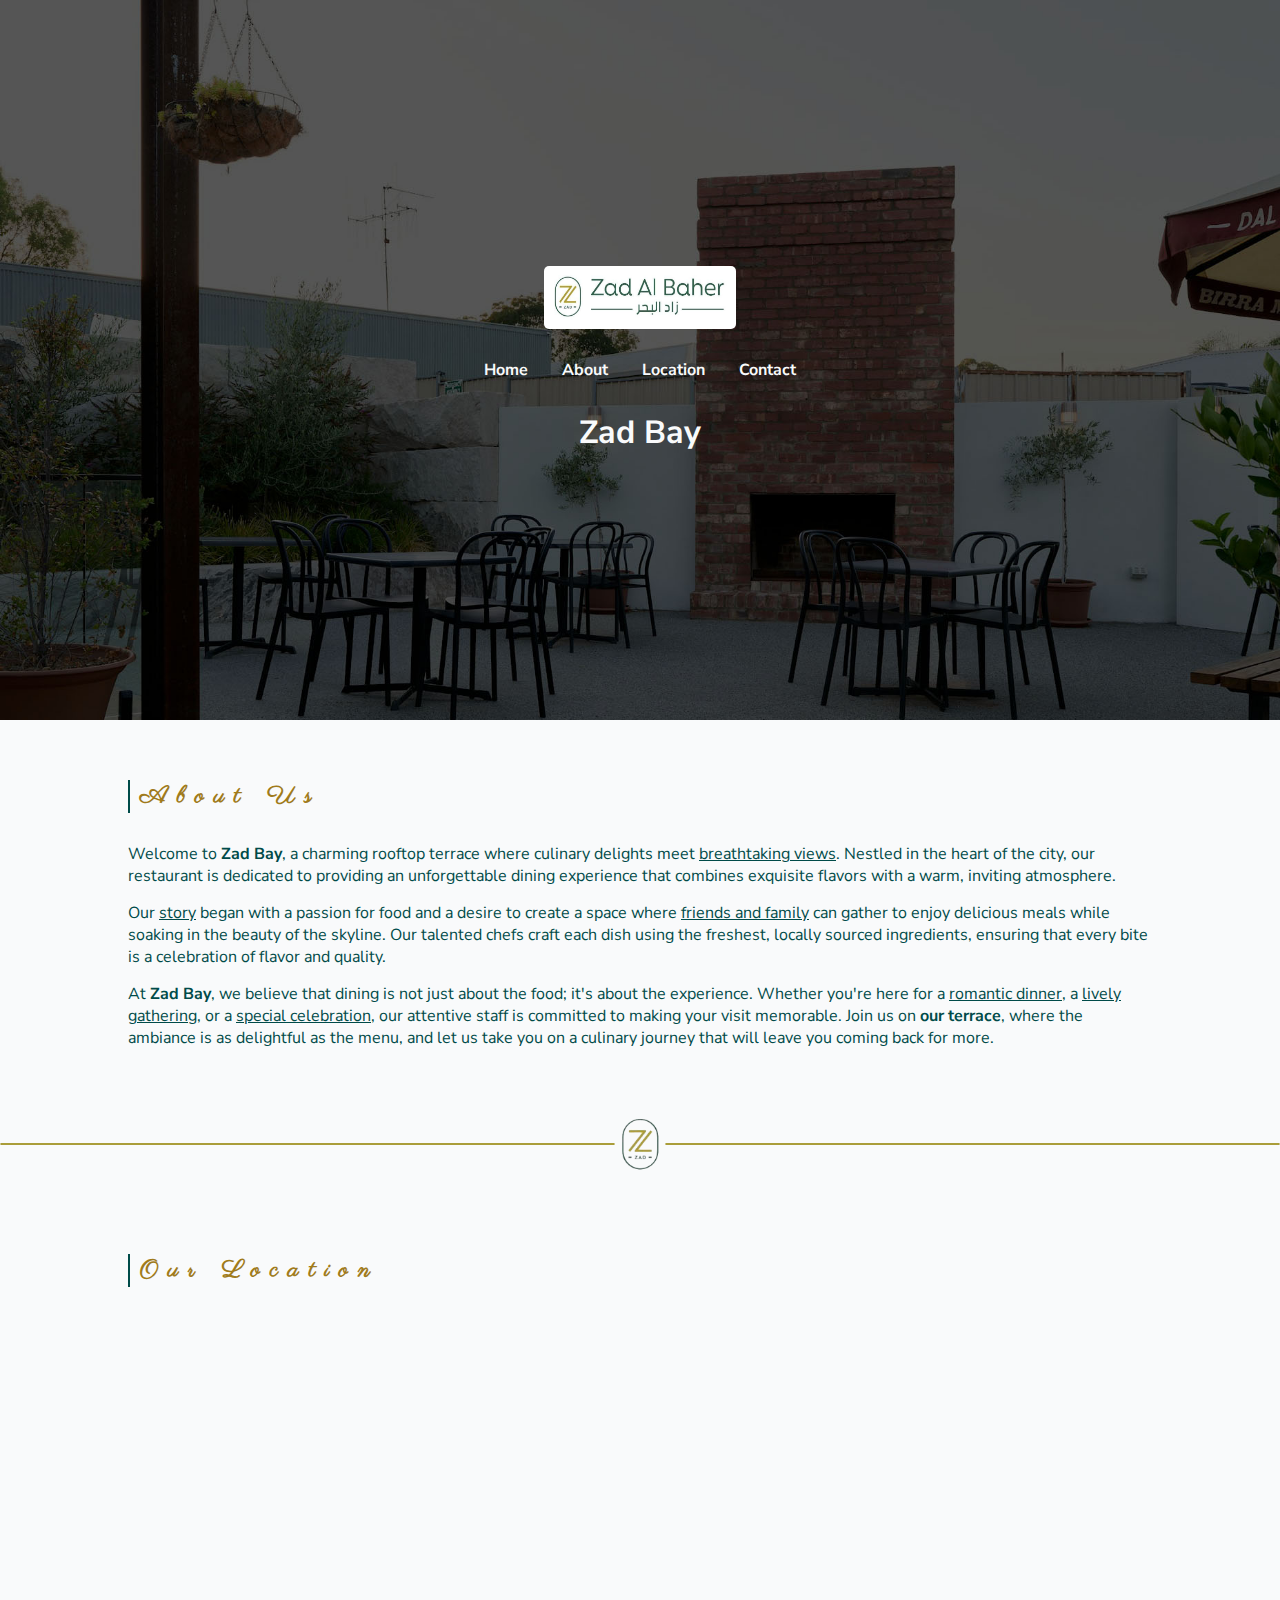
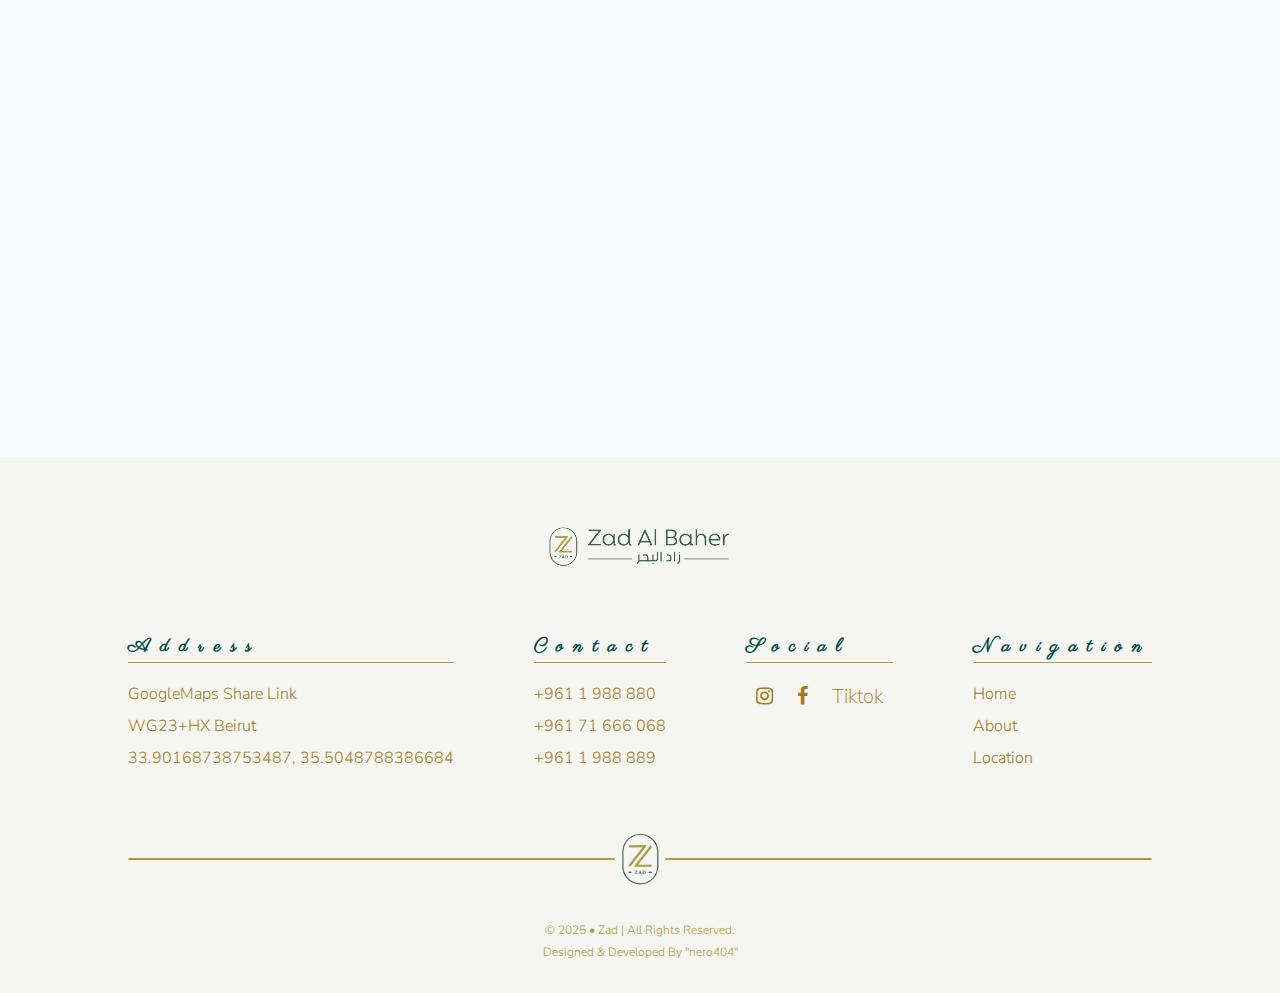
<file: website.html>
<!DOCTYPE html>
<html lang="en">
<head>
    <meta charset="UTF-8">
    <meta name="viewport" content="width=device-width, initial-scale=1.0">
    <title>Home | Zad Website</title>
    <link rel="stylesheet" href="website.css">
    <link rel="stylesheet" href="variables.css">
    <link rel="stylesheet" href="https://cdnjs.cloudflare.com/ajax/libs/font-awesome/4.7.0/css/font-awesome.min.css">
    <link rel="icon" href="pictures/zad_al_baher-logo-tr_2.png">

    <link rel="preconnect" href="https://fonts.googleapis.com">
    <link rel="preconnect" href="https://fonts.gstatic.com" crossorigin>
    <link href="https://fonts.googleapis.com/css2?family=Dancing+Script:wght@400..700&family=Parisienne&family=Nunito+Sans:ital,opsz,wght,YTLC@0,6..12,300,519;1,6..12,300,519&display=swap" rel="stylesheet">
</head>
<body>
    <header>
        <div class="logo">
            <img src="pictures/zad_al_baher-profile_picture-cropped.jpg" alt="Logo">
        </div>
        <nav>
            <ul>
                <li><a href="index.html">Home</a></li>
                <li><a href="#about">About</a></li>
                <li><a href="#location">Location</a></li>
                <li><a href="#contact">Contact</a></li>
            </ul>
        </nav>
        <h1>Zad Bay</h1>
    </header>
    <main>
        <section class="about" id="about">
            <h2>About Us</h2>
            <p>Welcome to <b>Zad Bay</b>, a charming rooftop terrace where culinary delights meet <u>breathtaking views</u>. Nestled in the heart of the city, our restaurant is dedicated to providing an unforgettable dining experience that combines exquisite flavors with a warm, inviting atmosphere. </p>
            <p>Our <u>story</u> began with a passion for food and a desire to create a space where <u>friends and family</u> can gather to enjoy delicious meals while soaking in the beauty of the skyline. Our talented chefs craft each dish using the freshest, locally sourced ingredients, ensuring that every bite is a celebration of flavor and quality. </p>
            <p>At <b>Zad Bay</b>, we believe that dining is not just about the food; it's about the experience. Whether you're here for a <u>romantic dinner</u>, a <u>lively gathering</u>, or a <u>special celebration</u>, our attentive staff is committed to making your visit memorable. Join us on <b>our terrace</b>, where the ambiance is as delightful as the menu, and let us take you on a culinary journey that will leave you coming back for more. </p>
        </section>

        <div class="separator">
            <hr class="line">
            <img src="pictures/zad_al_baher-logo-tr.png" alt="Separator Image" class="separator-image">
            <hr class="line">
        </div>

        <section class="location" id="location">
            <h2>Our Location</h2>
            <iframe src="https://www.google.com/maps/embed?pb=!1m18!1m12!1m3!1d6623.088194563947!2d35.50232537564887!3d33.90139352568067!2m3!1f0!2f0!3f0!3m2!1i1024!2i768!4f13.1!3m3!1m2!1s0x151f170065d29ee9%3A0xc30f867d4a7d60db!2zWmFkIEFsIEJhaGVyINiy2KfYryDYp9mE2KjYrdix!5e0!3m2!1sen!2slb!4v1748612915098!5m2!1sen!2slb" width="600" height="450" style="border:0;" allowfullscreen="" loading="lazy" referrerpolicy="no-referrer-when-downgrade"></iframe>
        </section>

        <footer id="contact">
            <div class="footer">
                <div class="row row-1">
                    <div class="logo">
                        <img src="pictures/zad_al_baher-profile_picture-cropped-tr.png" alt="Logo">
                    </div>
                </div>
                <div class="row row-2">
                    <!-- <div class="col col-1">
                        <img src="pictures/zad_al_baher-logo-tr.png" alt="Logo">
                    </div> -->
                    <div class="col col-2">
                        <h3>Address</h3>
                        <a href="https://maps.app.goo.gl/3XtqLZyGhF9rX7hN9">GoogleMaps Share Link</a>
                        <p>WG23+HX Beirut</p>
                        <p>33.90168738753487, 35.5048788386684</p>
                    </div>
                    <div class="col col-3">
                        <h3>Contact</h3>
                        <a href="tel:+9611988880">+961 1 988 880</a>
                        <a href="tel:+96171666068">+961 71 666 068</a>
                        <a href="tel:+9611988889">+961 1 988 889</a>
                    </div>
                    <div class="col col-4">
                        <h3>Social</h3>
                        <a href="https://www.instagram.com/zad.al.baher/"><i class="fa fa-instagram" aria-hidden="true"></i></a>
                        <a href="https://www.facebook.com/people/zadalbaher/61560332219840/"><i class="fa fa-facebook" aria-hidden="true"></i></a>
                        <a href="https://www.tiktok.com/@zad.al.baher">Tiktok</a>
                    </div>
                    <div class="col col-5">
                        <h3>Navigation</h3>
                        <a href="index.html">Home</a>
                        <a href="#about">About</a>
                        <a href="#location">Location</a>
                    </div>
                </div>
                <div class="separator">
                    <hr class="line">
                    <img src="pictures/zad_al_baher-logo-tr.png" alt="Separator Image" class="separator-image">
                    <hr class="line">
                </div>
                <div class="row row-3">
                    <p>&copy; 2025 • Zad | All Rights Reserved. <br>Designed & Developed By "<a href="https://nero404-dev.github.io/nero404-portfolio/">nero404</a>"</p>
                </div>
            </div>
        </footer>
    </main>
</body>
</html>
</file>
<file: menu.css>
header {
    width: 95%;
    margin: 0 auto;
}

.separator {
    display: flex; /* Use flexbox to align items */
    align-items: center; /* Center items vertically */
    text-align: center; /* Center the image */
    margin: 20px 0; /* Add some vertical spacing */
}

.line {
    flex-grow: 1; /* Allow the line to grow and fill space */
    height: 0px; /* Set the height of the line */
    background-color: unset; /* Set the color of the line */
    margin: 0; /* Add some spacing around the lines */
    border: 1px solid var(--gold-3);
    border-radius: 5px;
}

.separator-image {
    max-width: 50px; /* Set a max width for the image */
    height: auto; /* Maintain aspect ratio */
}

header h2, header h1 {
    text-align: center;
}

header h2 {
    color: var(--gold-2);
    margin: 10px 0;
    text-transform: uppercase;
    font-size: 18px;
}

header h1 {
    color: var(--green);
    margin: 10px 0;
    font-family: var(--font-fam-3);
    font-weight: 400;
    font-style: normal;
    font-size: 70px;
}

main {
    width: 95%;
    margin: 30px auto;
    text-align: center;
}

.filter-buttons {
    margin-bottom: 20px;
    flex-wrap: wrap;
}

.filter-btn {
    background-color: var(--tr-gold-1); /* Green */
    color: var(--gold-3);
    font-weight: 300;
    border: none;
    border-radius: 5px;
    padding: 8px 20px;
    cursor: pointer;
    font-family: var(--font-fam-2);
    margin: 10px 5px;
    transition: 0.3s;
}

.filter-btn:hover {
    background-color: var(--tr-gold-2);
}

.filter-btn.active {
    background-color: var(--green); /* Gold */
    color: var(--bg);
    cursor: default;
}

.menu-section {
    display: none; /* Hide all sections by default */
}

.menu-section.active {
    display: block; /* Show active section */
}

.menu {
    display: flex;
    flex-direction: column; /* Stack sections vertically */
    align-items: center; /* Center align sections */
}

.menu-section {
    background-color: var(--tr-gold-1); /* White background for sections */
    border-left: 2px solid var(--gold-3);
    border-right: 2px solid var(--gold-3);
    border-radius: 5px; /* Rounded corners */
    box-shadow: 0 2px 10px rgba(170, 157, 58, 0.1); /* Subtle shadow */
    margin: 30px 0; /* Space between sections */
    padding: 20px; /* Padding inside sections */
    width: 100%; /* Set a max width for sections */
    transition: 0.4s; /* Smooth transition for hover effect */
}

.menu-section:hover {
    box-shadow: 0 2px 10px rgba(170, 157, 58, 0.4);
}

.menu-section h2 {
    color: var(--green); /* Green for category titles */
    margin-bottom: 20px; /* Space below titles */
}

.menu-section p {
    color: var(--green); /* Darker text for readability */
    margin: 30px 0; /* Space between food items */
    line-height: 30px;
    font-family: var(--font-fam-3);
    font-size: 24px;
}

.menu-section strong {
    color: var(--gold-2);
}

.menu-section .description {
    margin: 0 15px;
}

.menu-section .price {
    font-weight: 600;
}

@media screen and (max-width: 986px) {
    .menu-section p {
        font-size: 18px;
    }
    .menu-section .description, .menu-section .price {
        display: block;
        margin: 5px 0;
    }
}

/* Responsive Design */
@media screen and (max-width: 768px) {
    .menu-section p {
        font-size: 18px;
    }
    .menu-section .description, .menu-section .price {
        display: block;
        margin: 5px 0;
    }
}

@media screen and (max-width: 480px) {
    .menu-section p {
        font-size: 18px;
    }
    .menu-section .description, .menu-section .price {
        display: block;
        margin: 5px 0;
    }
}
</file>
<file: variables.css>
:root {
    --bg: #f9fafb;
    /* --green: #002B2A; */
    --green: #004b49;
    --gold-1: goldenrod;
    --gold-2: #a07b1b;
    --gold-3: #aa9d3a;
    --tr-gold-1: #aa9d3a0d;
    --tr-gold-2: #aa9d3a32;

    --font-fam-1: "Parisienne", cursive;
    --font-fam-2: "Nunito Sans", sans-serif;
    --font-fam-3: "Dancing Script", cursive;
    --font-fam-4: 'Times New Roman', serif;
}

* {
    margin: 0;
    padding: 0;
    box-sizing: border-box;
}

body {
    /* font-family: Arial, sans-serif; */ 
    font-family: var(--font-fam-2);
    font-optical-sizing: auto;
    font-weight: 300;
    font-style: normal;
    font-variation-settings:
        "wdth" 100,
        "YTLC" 519; 
    background-color: var(--bg);
}

@media screen and (max-width: 414px) {

}

/* Responsive Design */
@media screen and (max-width: 768px) {

}

@media screen and (max-width: 480px) {

}
</file>
<file: menu_four.css>
header {
    width: 95%;
    margin: 0 auto;
}

.separator {
    display: flex; /* Use flexbox to align items */
    align-items: center; /* Center items vertically */
    text-align: center; /* Center the image */
    margin: 20px 0; /* Add some vertical spacing */
}

.line {
    flex-grow: 1; /* Allow the line to grow and fill space */
    height: 0px; /* Set the height of the line */
    background-color: unset; /* Set the color of the line */
    margin: 0; /* Add some spacing around the lines */
    border: 1px solid var(--gold-3);
    border-radius: 5px;
}

.separator-image {
    max-width: 50px; /* Set a max width for the image */
    height: auto; /* Maintain aspect ratio */
}

header h2, header h1 {
    text-align: center;
}

header h2 {
    color: var(--gold-2);
    margin: 10px 0;
    text-transform: uppercase;
    font-size: 14px;
}

header h1 {
    color: var(--green);
    margin: 10px 0;
    /* font-family: var(--font-fam-1); */
    font-family: var(--font-fam-3);
    font-weight: 400;
    font-style: normal;
    font-size: 52px;
}

main {
    width: 95%;
    margin: 30px auto;
    text-align: center;
}

.filter-buttons {
    margin-bottom: 20px;
    flex-wrap: wrap;
}

.filter-btn {
    background-color: var(--tr-gold-1); /* Green */
    color: var(--gold-3);
    font-weight: 300;
    border: none;
    border-radius: 5px;
    padding: 8px 20px;
    cursor: pointer;
    font-family: var(--font-fam-2);
    margin: 10px 5px;
    transition: 0.3s;
}

.filter-btn:hover {
    background-color: var(--tr-gold-2);
}

.filter-btn.active {
    background-color: var(--green); /* Gold */
    color: var(--bg);
    cursor: default;
}

.menu-section {
    display: none; /* Hide all sections by default */
}

.menu-section.active {
    display: block; /* Show active section */
}

.menu {
    display: flex;
    flex-direction: column; /* Stack sections vertically */
    align-items: center; /* Center align sections */
}

.menu-section {
    border-radius: 5px;
    margin: 30px 0; /* Space between sections */
    padding: 20px; /* Padding inside sections */
    width: 100%; /* Set a max width for sections */
    transition: 0.4s; /* Smooth transition for hover effect */
}

.menu-section:hover {
    box-shadow: 0 2px 10px rgba(170, 157, 58, 0.2);
}

.menu-section h2 {
    color: var(--green); /* Green for category titles */
    margin-bottom: 20px; /* Space below titles */
    font-family: var(--font-fam-3);
}

.menu-section p {
    color: var(--green); /* Darker text for readability */
    margin: 30px 0; /* Space between food items */
    line-height: 30px;
    font-family: var(--font-fam-2);
    font-size: 16px;
}

.menu-section strong {
    color: var(--gold-2);
}

.menu-section .description {
    margin: 0 15px;
}

.menu-section .price {
    font-weight: 600;
}

@media screen and (max-width: 986px) {
    .menu-section p {
        font-size: 18px;
    }
    .menu-section .description, .menu-section .price {
        display: block;
        margin: 5px 0;
    }
}

/* Responsive Design */
@media screen and (max-width: 768px) {
    .menu-section p {
        font-size: 18px;
    }
    .menu-section .description, .menu-section .price {
        display: block;
        margin: 5px 0;
    }
}

@media screen and (max-width: 480px) {
    .menu-section p {
        font-size: 18px;
    }
    .menu-section .description, .menu-section .price {
        display: block;
        margin: 5px 0;
    }
}
</file>
<file: menu_three.css>
header {
    width: 95%;
    margin: 0 auto;
}

.separator {
    display: flex; /* Use flexbox to align items */
    align-items: center; /* Center items vertically */
    text-align: center; /* Center the image */
    margin: 20px 0; /* Add some vertical spacing */
}

.line {
    flex-grow: 1; /* Allow the line to grow and fill space */
    height: 0px; /* Set the height of the line */
    background-color: unset; /* Set the color of the line */
    margin: 0; /* Add some spacing around the lines */
    border: 1px solid var(--gold-3);
    border-radius: 5px;
}

.separator-image {
    max-width: 50px; /* Set a max width for the image */
    height: auto; /* Maintain aspect ratio */
}

header h2, header h1 {
    text-align: center;
}

header h2 {
    color: var(--gold-2);
    margin: 10px 0;
    text-transform: uppercase;
    font-size: 18px;
}

header h1 {
    color: var(--green);
    margin: 10px 0;
    font-family: var(--font-fam-1);
    font-weight: 400;
    font-style: normal;
    font-size: 70px;
}

main {
    width: 95%;
    margin: 30px auto;
    text-align: center;
}

.filter-buttons {
    margin-bottom: 20px;
    flex-wrap: wrap;
}

.filter-btn {
    background-color: var(--tr-gold-1); /* Green */
    color: var(--gold-3);
    font-weight: 300;
    border: none;
    border-radius: 5px;
    padding: 8px 20px;
    cursor: pointer;
    font-family: var(--font-fam-2);
    margin: 10px 5px;
    transition: 0.3s;
}

.filter-btn:hover {
    background-color: var(--tr-gold-2);
}

.filter-btn.active {
    background-color: var(--green); /* Gold */
    color: var(--bg);
    cursor: default;
}

.menu-section {
    display: none; /* Hide all sections by default */
}

.menu-section.active {
    display: block; /* Show active section */
}

.menu {
    display: flex;
    flex-direction: column; /* Stack sections vertically */
    align-items: center; /* Center align sections */
}

.menu-section {
    background-color: var(--tr-gold-1); /* White background for sections */
    border-left: 2px solid var(--gold-3);
    border-right: 2px solid var(--gold-3);
    border-radius: 5px; /* Rounded corners */
    box-shadow: 0 2px 10px rgba(170, 157, 58, 0.1); /* Subtle shadow */
    margin: 30px 0; /* Space between sections */
    padding: 20px; /* Padding inside sections */
    width: 100%; /* Set a max width for sections */
    transition: 0.4s; /* Smooth transition for hover effect */
}

.menu-section:hover {
    box-shadow: 0 2px 10px rgba(170, 157, 58, 0.4);
}

.menu-section h2 {
    color: var(--green); /* Green for category titles */
    margin-bottom: 20px; /* Space below titles */
}

.menu-section p {
    color: var(--green); /* Darker text for readability */
    margin: 30px 0; /* Space between food items */
    line-height: 30px;
    font-family: var(--font-fam-3);
    font-size: 20px;
}

.menu-section strong {
    color: var(--gold-2);
}

.menu-section .description {
    margin: 0 15px;
}

.menu-section .price {
    font-weight: 600;
}

@media screen and (max-width: 986px) {
    .menu-section p {
        font-size: 18px;
    }
}

/* Responsive Design */
@media screen and (max-width: 768px) {
    .menu-section p {
        font-size: 18px;
    }
}

@media screen and (max-width: 480px) {
    .menu-section p {
        font-size: 18px;
    }
}
</file>
<file: menu_two.css>
header {
    width: 95%;
    margin: 0 auto;
}

.separator {
    display: flex; /* Use flexbox to align items */
    align-items: center; /* Center items vertically */
    text-align: center; /* Center the image */
    margin: 20px 0; /* Add some vertical spacing */
}

.line {
    flex-grow: 1; /* Allow the line to grow and fill space */
    height: 0px; /* Set the height of the line */
    background-color: unset; /* Set the color of the line */
    margin: 0; /* Add some spacing around the lines */
    border: 1px solid var(--gold-3);
    border-radius: 5px;
}

.separator-image {
    max-width: 50px; /* Set a max width for the image */
    height: auto; /* Maintain aspect ratio */
}

header h2, header h1 {
    text-align: center;
}

header h2 {
    color: var(--gold-2);
    margin: 10px 0;
    text-transform: uppercase;
    font-size: 18px;
}

header h1 {
    color: var(--green);
    margin: 10px 0;
    font-family: var(--font-fam-4);
    font-weight: 400;
    font-style: normal;
    font-size: 70px;
}

main {
    width: 95%;
    margin: 30px auto;
    text-align: center;
}

.filter-buttons {
    margin-bottom: 20px;
    flex-wrap: wrap;
}

.filter-btn {
    background-color: var(--tr-gold-1); /* Green */
    color: var(--gold-3);
    font-weight: 300;
    border: none;
    border-radius: 5px;
    padding: 8px 20px;
    cursor: pointer;
    font-family: var(--font-fam-2);
    margin: 10px 5px;
    transition: 0.3s;
}

.filter-btn:hover {
    background-color: var(--tr-gold-2);
}

.filter-btn.active {
    background-color: var(--green); /* Gold */
    color: var(--bg);
    cursor: default;
}

.menu-section {
    display: none; /* Hide all sections by default */
}

.menu-section.active {
    display: block; /* Show active section */
}

.menu {
    display: flex;
    flex-direction: column; /* Stack sections vertically */
    align-items: center; /* Center align sections */
}

.menu-section {
    background-color: var(--tr-gold-1); /* White background for sections */
    border-left: 2px solid var(--gold-3);
    border-right: 2px solid var(--gold-3);
    border-radius: 5px; /* Rounded corners */
    box-shadow: 0 2px 10px rgba(170, 157, 58, 0.1); /* Subtle shadow */
    margin: 30px 0; /* Space between sections */
    padding: 20px; /* Padding inside sections */
    width: 100%; /* Set a max width for sections */
    transition: 0.4s; /* Smooth transition for hover effect */
}

.menu-section:hover {
    box-shadow: 0 2px 10px rgba(170, 157, 58, 0.4);
}

.menu-section h2 {
    color: var(--green); /* Green for category titles */
    margin-bottom: 20px; /* Space below titles */
}

.menu-section p {
    color: var(--green); /* Darker text for readability */
    margin: 30px 0; /* Space between food items */
    line-height: 30px;
    font-family: var(--font-fam-4);
    font-size: 20px;
}

.menu-section strong {
    color: var(--gold-2);
}

.menu-section .description {
    margin: 0 15px;
}

.menu-section .price {
    font-weight: 600;
}

@media screen and (max-width: 986px) {
    .menu-section p {
        font-size: 18px;
    }
    .menu-section .description, .menu-section .price {
        display: block;
        margin: 5px 0;
    }
}

/* Responsive Design */
@media screen and (max-width: 768px) {
    .menu-section p {
        font-size: 18px;
    }
    .menu-section .description, .menu-section .price {
        display: block;
        margin: 5px 0;
    }
}

@media screen and (max-width: 480px) {
    .menu-section p {
        font-size: 18px;
    }
    .menu-section .description, .menu-section .price {
        display: block;
        margin: 5px 0;
    }
}
</file>
<file: website.css>
body, html {
    height: 100%;
    scroll-behavior: smooth;
}

header {
    background-image: url('pictures/neon-wang-rwI0vk9qYyc-unsplash-copy.jpg'); /* Replace with your image */
    background-size: cover;
    background-position: center;
    height: 80vh; /* Full height of the viewport */
    display: flex;
    flex-direction: column;
    justify-content: center; /* Center content vertically */
    align-items: center; /* Center content horizontally */
    color: var(--bg);
    text-align: center;
}

header .logo {
    width: 15%;
    margin: 30px 0;
}

header .logo img {
    width: 100%;
    height: 100%;
    border-radius: 5px;
    filter: brightness(1);
    transition: 0.3s;
}

header .logo img:hover {
    filter: brightness(0.8);
}

header nav ul {
    list-style-type: none;
    padding: 0;
    cursor: default;
}

header nav ul li {
    display: inline;
    margin: 0 15px;
    cursor: pointer;
}

header nav ul li a {
    color: var(--bg);
    text-decoration: none;
    font-weight: bold;
    padding-bottom: 3px;
    border-bottom: 2px solid transparent;
    transition: 0.6s;
}

header nav ul li a:hover {
    border-bottom: 2px solid var(--gold-3);
}

header h1 {
    margin: 30px 0;
    color: var(--bg);
}

main section {
    width: 80%;
    margin: 0 auto;
    padding: 30px 0;
}

main section h2 {
    margin: 30px 0;
    font-family: var(--font-fam-1);
    font-weight: 600;
    letter-spacing: 10px;
    color: var(--gold-2);
    padding-left: 10px;
    border-left: 2px solid var(--green);
}

.about p {
    color: var(--green);
    font-weight: 400;
    margin: 15px 0;
}

.separator {
    display: flex; /* Use flexbox to align items */
    align-items: center; /* Center items vertically */
    text-align: center; /* Center the image */
    margin: 20px 0; /* Add some vertical spacing */
}

.line {
    flex-grow: 1; /* Allow the line to grow and fill space */
    height: 0px; /* Set the height of the line */
    background-color: unset; /* Set the color of the line */
    margin: 0; /* Add some spacing around the lines */
    border: 1px solid var(--gold-3);
    border-radius: 5px;
}

.separator-image {
    max-width: 50px; /* Set a max width for the image */
    height: auto; /* Maintain aspect ratio */
}

.location iframe {
    display: block;
    width: 100%;
    margin: 30px auto;
    height: 70vh; /* Set desired height */
    border-radius: 5px;
}

footer {
    margin: 50px 0 0 0;
    background-color: var(--tr-gold-1);
}

footer .footer {
    width: 80%;
    margin: 0 auto;
    padding: 50px 0 0 0;
}

footer .footer .row-1 .logo {
    width: 20%;
    display: block;
    margin: 10px auto 50px auto;
    text-align: center;
}

footer .footer .row-1 .logo img {
    width: 100%;
    height: 100%;
}

footer .footer .row-2 {
    display: flex;
    gap: 30px;
    justify-content: space-between;
}

/* footer .footer .row-2 .col-1 {
    width: 10%;
    height: 10%;
    border-right: 2px solid var(--gold-3);
    padding-right: 10px;
}

footer .footer .row-2 .col-1 img {
    width: 100%;
    height: 100%;
} */

footer .footer .row-2 .col h3 {
    color: var(--green);
    border-bottom: 1px solid var(--gold-3);
    padding-bottom: 3px;
    margin: 0 0 20px 0;
    font-family: var(--font-fam-1);
    letter-spacing: 10px;
}

footer .footer .row-2 .col-2 a {
    text-decoration: none;
    color: var(--gold-2);
    font-weight: 300;
}

footer .footer .row-2 .col-2 a:hover {
    font-weight: 600;
}

footer .footer .row-2 .col-2 p {
    margin: 10px 0;
    color: var(--gold-2);
}

footer .footer .row-2 .col-3 a {
    display: block;
    margin: 10px 0;
    text-decoration: none;
    color: var(--gold-2);
    font-weight: 300;
}

footer .footer .row-2 .col-3 a:hover {
    font-weight: 600;
}

footer .footer .row-2 .col-4 a {
    margin: 0 10px;
    text-decoration: none;
    color: var(--gold-2);
    font-size: 20px;
    font-weight: 100;
    transition: 0.6s;
}

footer .footer .row-2 .col-4 a:hover {
    color: var(--green);
}

footer .footer .row-2 .col-5 a {
    display: block;
    margin: 10px 0;
    text-decoration: none;
    color: var(--gold-2);
    font-weight: 300;
}

footer .footer .row-2 .col-5 a:hover {
    font-weight: 600;
}

footer .separator {
    margin: 50px 0 0 0;
}

footer .row-3 p {
    text-align: center;
    font-size: 12px;
    line-height: 22px;
    padding: 30px 0;
    margin: 0;
    color: var(--gold-3);
}

footer .row-3 p a {
    color: var(--orange-3);
    text-decoration: none;
    transition: 0.3s;
}

footer .row-3 p a:hover {
    color: var(--green-3);
    text-decoration: underline;
}

@media screen and (max-width: 414px) {
    header .logo {
        width: 50%;
    }

    header nav ul li {
        display: block;
        margin: 15px 0;
    }

    main section {
        width: 90%;
    }

    footer .footer {
        width: 90%;
    }
    footer .footer .row-1 .logo {
        width: 50%;
    }
    footer .footer .row-2 {
        display: block;
        gap: unset;
        justify-content: unset;
    }
    footer .footer .row-2 .col {
        margin: 50px 0;
    }
}
</file>
